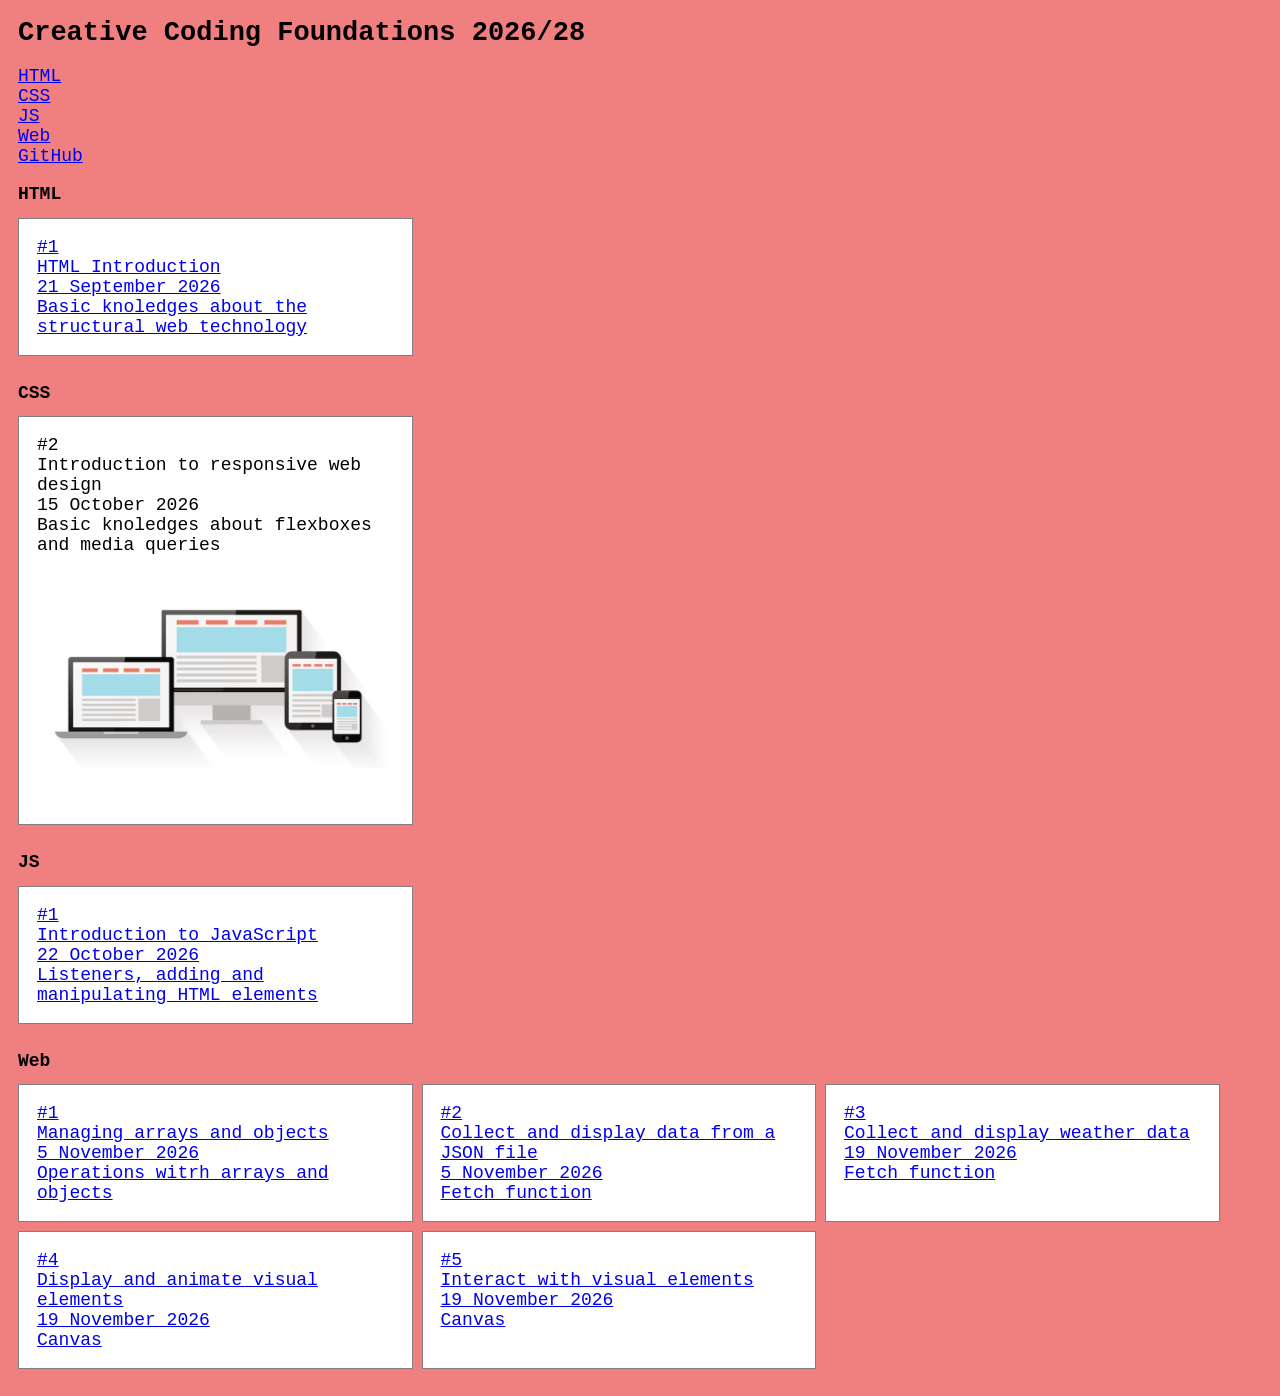
<file: index.html>
<!DOCTYPE html>
<html lang="en">
<head>
    <meta charset="UTF-8">
    <meta name="viewport" content="width=device-width, initial-scale=1.0">
    <link rel="stylesheet" href="./assets/style/style.css">
    <title>Creative Coding Foundations</title>
</head>
<body>
    <header>
        <!-- Title of the homepage (just one h1 per page!) -->
        <h1>Creative Coding Foundations 2026/28</h1>

        <nav>
            <ul>
                <li><a href="#section-html">HTML</a></li>
                <li><a href="#section-css">CSS</a></li>
                <li><a href="#section-js">JS</a></li>
                <li><a href="#section-web">Web</a></li>
                <li><a href="https://github.com/nereat2/MAInD-Creative-Coding-Foundations-2025-2026">GitHub</a></li>
            </ul>
        </nav>
    </header>
    <main>
        <section id="section-html">
            <h2>HTML</h2>

            <ul class="card-container">
                <li>
                    <a href="./topic-01/">
                        <div>
                            <p>#1</p>
                            <h3>HTML Introduction</h3>
                            <time datetime="2026-09-21">21 September 2026</time>
                        </div>
                        <p>Basic knoledges about the structural web technology</p>
                    </a>
                </li>
            </ul>
        </section>

        <section id="section-css">
            <h2>CSS</h2>

            <ul class="card-container">
                <li>
                    <div>
                        <p>#2</p>
                        <h3>Introduction to responsive web design</h3>
                        <time datetime="2026-09-21">15 October 2026</time>
                    </div>
                    <p>Basic knoledges about flexboxes and media queries</p>
                    <img src="assets/imgs/screens.png" alt="Different devices" width="450" height="300">
                </li>
            </ul>
        </section>

        <section id="section-js">
            <h2>JS</h2>

            <ul class="card-container">
                <li>
                    <a href="./topic-02/">
                        <div>
                            <p>#1</p>
                            <h3>Introduction to JavaScript</h3>
                            <time datetime="2026-10-22">22 October 2026</time>
                        </div>
                        <p>Listeners, adding and manipulating HTML elements</p>
                    </a>
                </li>
            </ul>
        </section>

        <section id="section-web">
            <h2>Web</h2>

            <ul class="card-container">
                <li>
                    <a href="./topic-03/">
                        <div>
                            <p>#1</p>
                            <h3>Managing arrays and objects</h3>
                            <time datetime="2026-11-05">5 November 2026</time>
                        </div>
                        <p>Operations witrh arrays and objects</p>
                    </a>
                </li>
                <li>
                    <a href="./topic-04/">
                        <div>
                            <p>#2</p>
                            <h3>Collect and display data from a JSON file</h3>
                            <time datetime="2026-11-05">5 November 2026</time>
                        </div>
                        <p>Fetch function</p>
                    </a>
                </li>
                <li>
                    <a href="./topic-05/">
                        <div>
                            <p>#3</p>
                            <h3>Collect and display weather data</h3>
                            <time datetime="2026-11-19">19 November 2026</time>
                        </div>
                        <p>Fetch function</p>
                    </a>
                </li>
                <li>
                    <a href="./topic-06/">
                        <div>
                            <p>#4</p>
                            <h3>Display and animate visual elements</h3>
                            <time datetime="2026-11-19">19 November 2026</time>
                        </div>
                        <p>Canvas</p>
                    </a>
                </li>
                <li>
                    <a href="./topic-07/">
                        <div>
                            <p>#5</p>
                            <h3>Interact with visual elements</h3>
                            <time datetime="2026-11-19">19 November 2026</time>
                        </div>
                        <p>Canvas</p>
                    </a>
                </li>
            </ul>
        </section>


    </main>

    <footer>

    </footer>

    
</body>
</html>
</file>
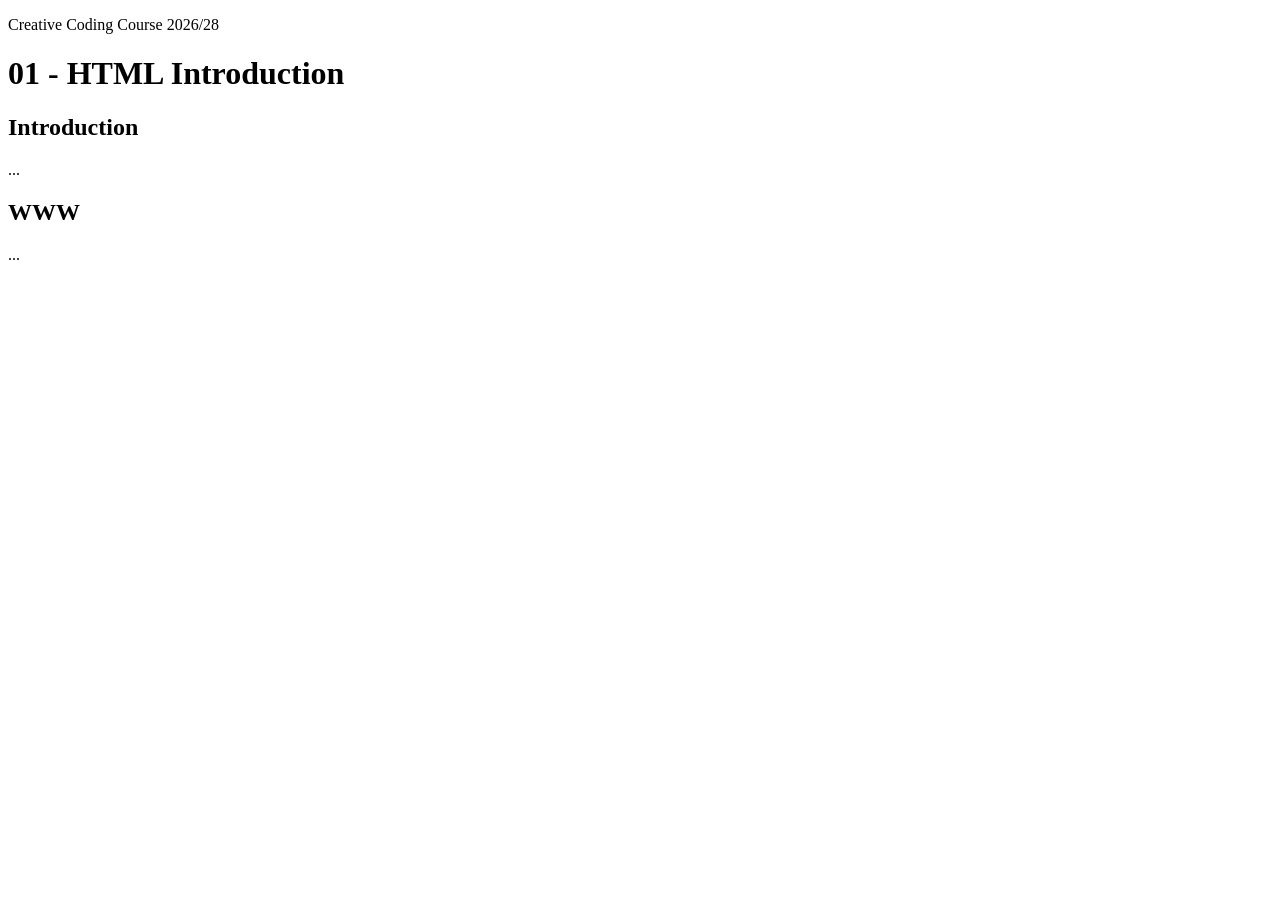
<file: topic-01/index.html>
<!DOCTYPE html>
<html lang="en">
<head>
    <meta charset="UTF-8">
    <meta name="viewport" content="width=device-width, initial-scale=1.0">
    <title>01 - HTML Introduction</title>
</head>
<body>

    <header>
        <p>Creative Coding Course 2026/28</p>
    </header>

    <main>
        <h1>01 - HTML Introduction</h1>        

        <article>

            <section>
                <h2>Introduction</h2>

                <p>...</p>
            </section>

            <section>
                <h2>WWW</h2>

                <p>...</p>
            </section>

        </article>

    </main>

    <footer>

    </footer>

    
</body>
</html>
</file>
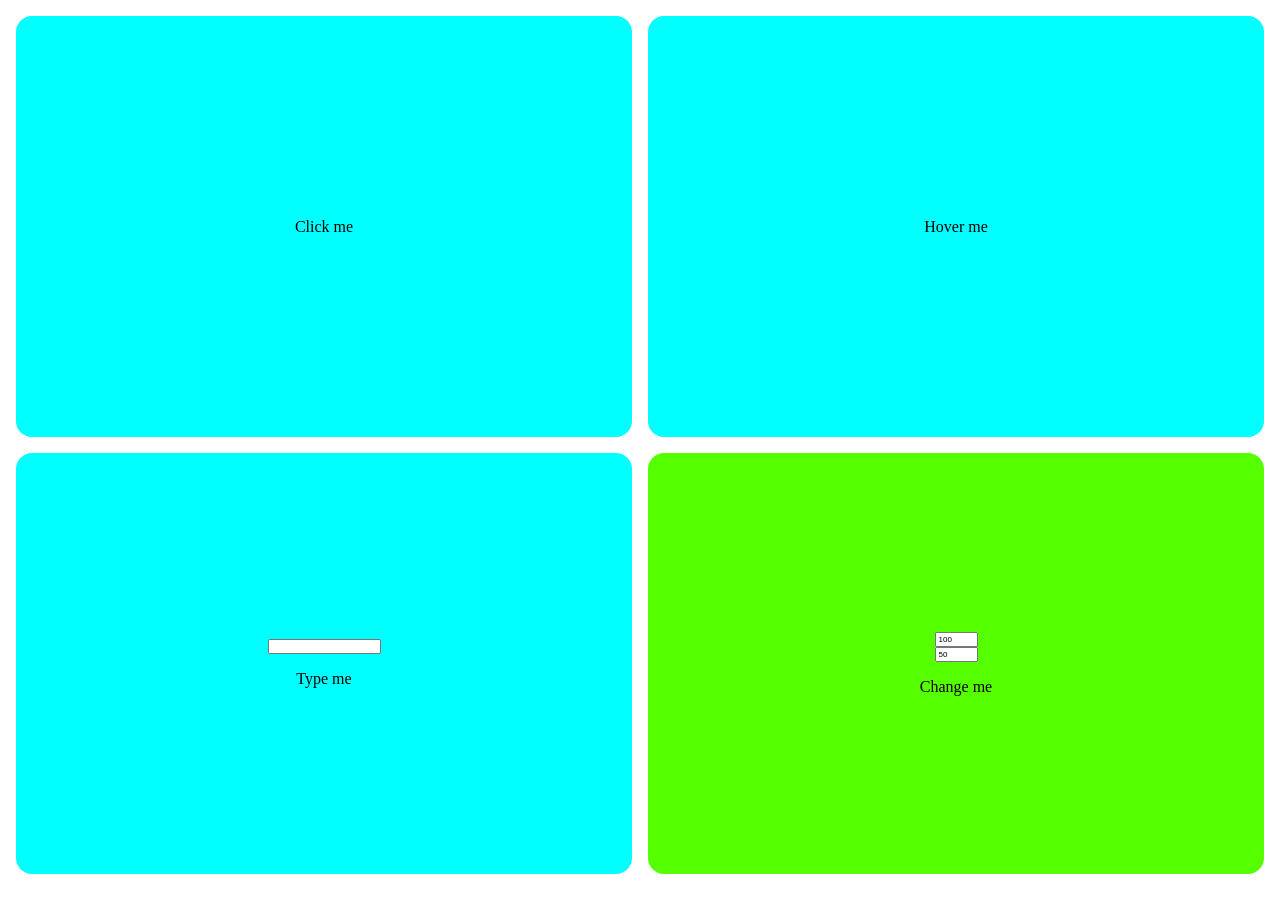
<file: topic-02/index.html>
<!DOCTYPE html>
<html lang="en">
<head>
    <meta charset="UTF-8">
    <meta name="viewport" content="width=device-width, initial-scale=1.0">
    <script src="./assets/script.js" defer></script>
    <link rel="stylesheet" href="./assets/style.css">
    <title>Page</title>
</head>
<body>

    <section id="button-container">
        <div class="box" id="click-box">
            <p class="label">Click me</p>
            <div id="click-container"></div>
        </div>
        <div class="box" id="hover-box">
            <p class="label" id="hover-label">Hover me</p>
        </div>
        <div class="box" id="text-box">
            <input type="type" id="text-input">
            <p class="label">Type me</p>
            <p id="text-output"></p>
        </div>
        <div class="box" id="change-box">
            <input type="number" id="user-input" min="0" max="360" value="100">
            <input type="number" id="user-brightness" min="0" max="100" value="50">
            <p id="user-output"></p>
            <p class="label">Change me</p>
        </div>
    </section>

</body>
</html>
</file>
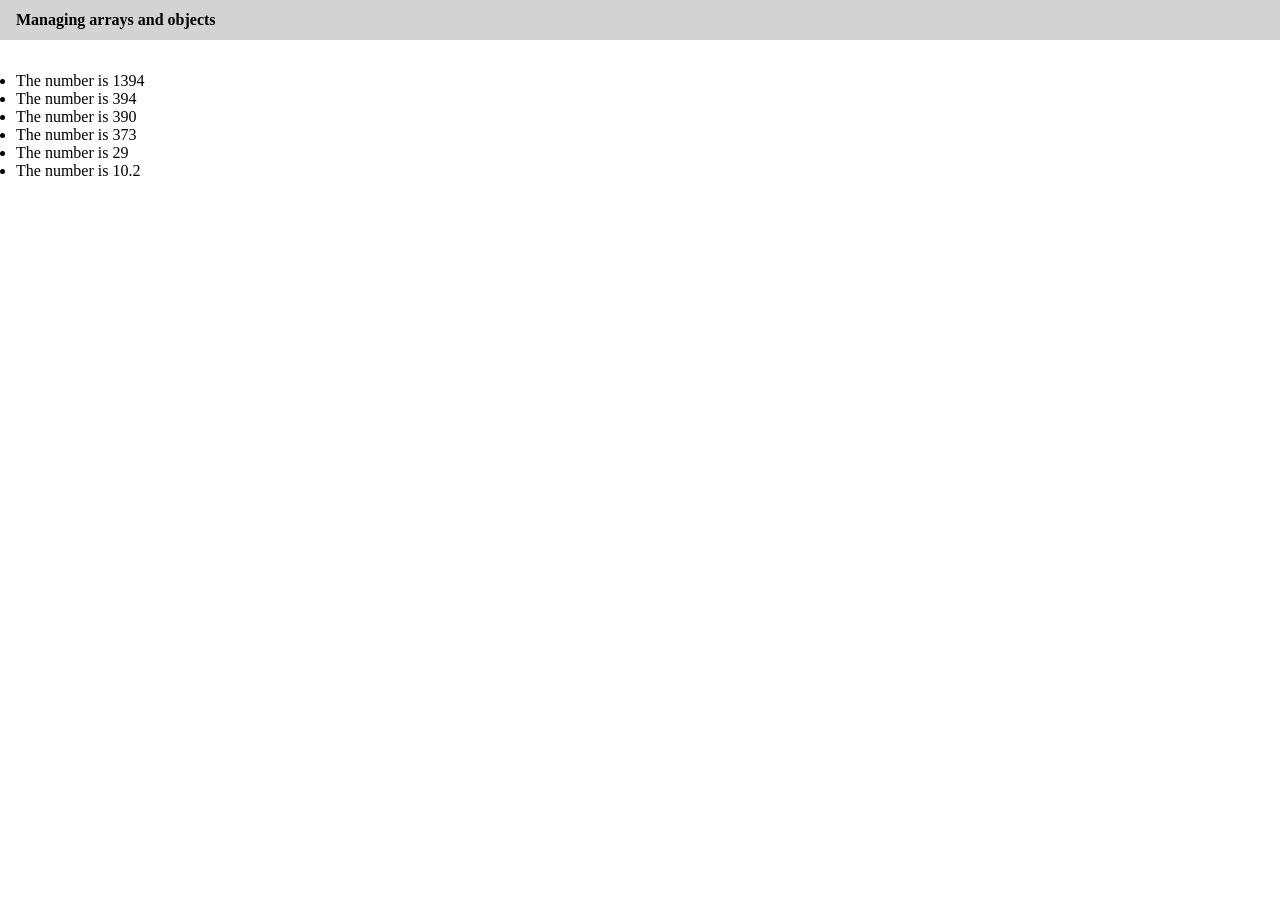
<file: topic-03/index.html>
<!DOCTYPE html>
<html lang="en">
<head>
    <meta charset="UTF-8">
	<meta name="Author" content="Giovanni Profeta">
    <title>Title of the page</title>
    <link rel="stylesheet" href="assets/style/style.css">
    <script src="assets/script/script.js" defer></script>
    <meta name="viewport" content="width=device-width, initial-scale=1" />
</head>
<body>
    <header>
        <h1>
            Managing arrays and objects
        </h1>
    </header>
    <main>
        <section class="main-section">
            <ul id="container"></ul>
        </section>
    </main>
</body>
</body>
</html>
</file>
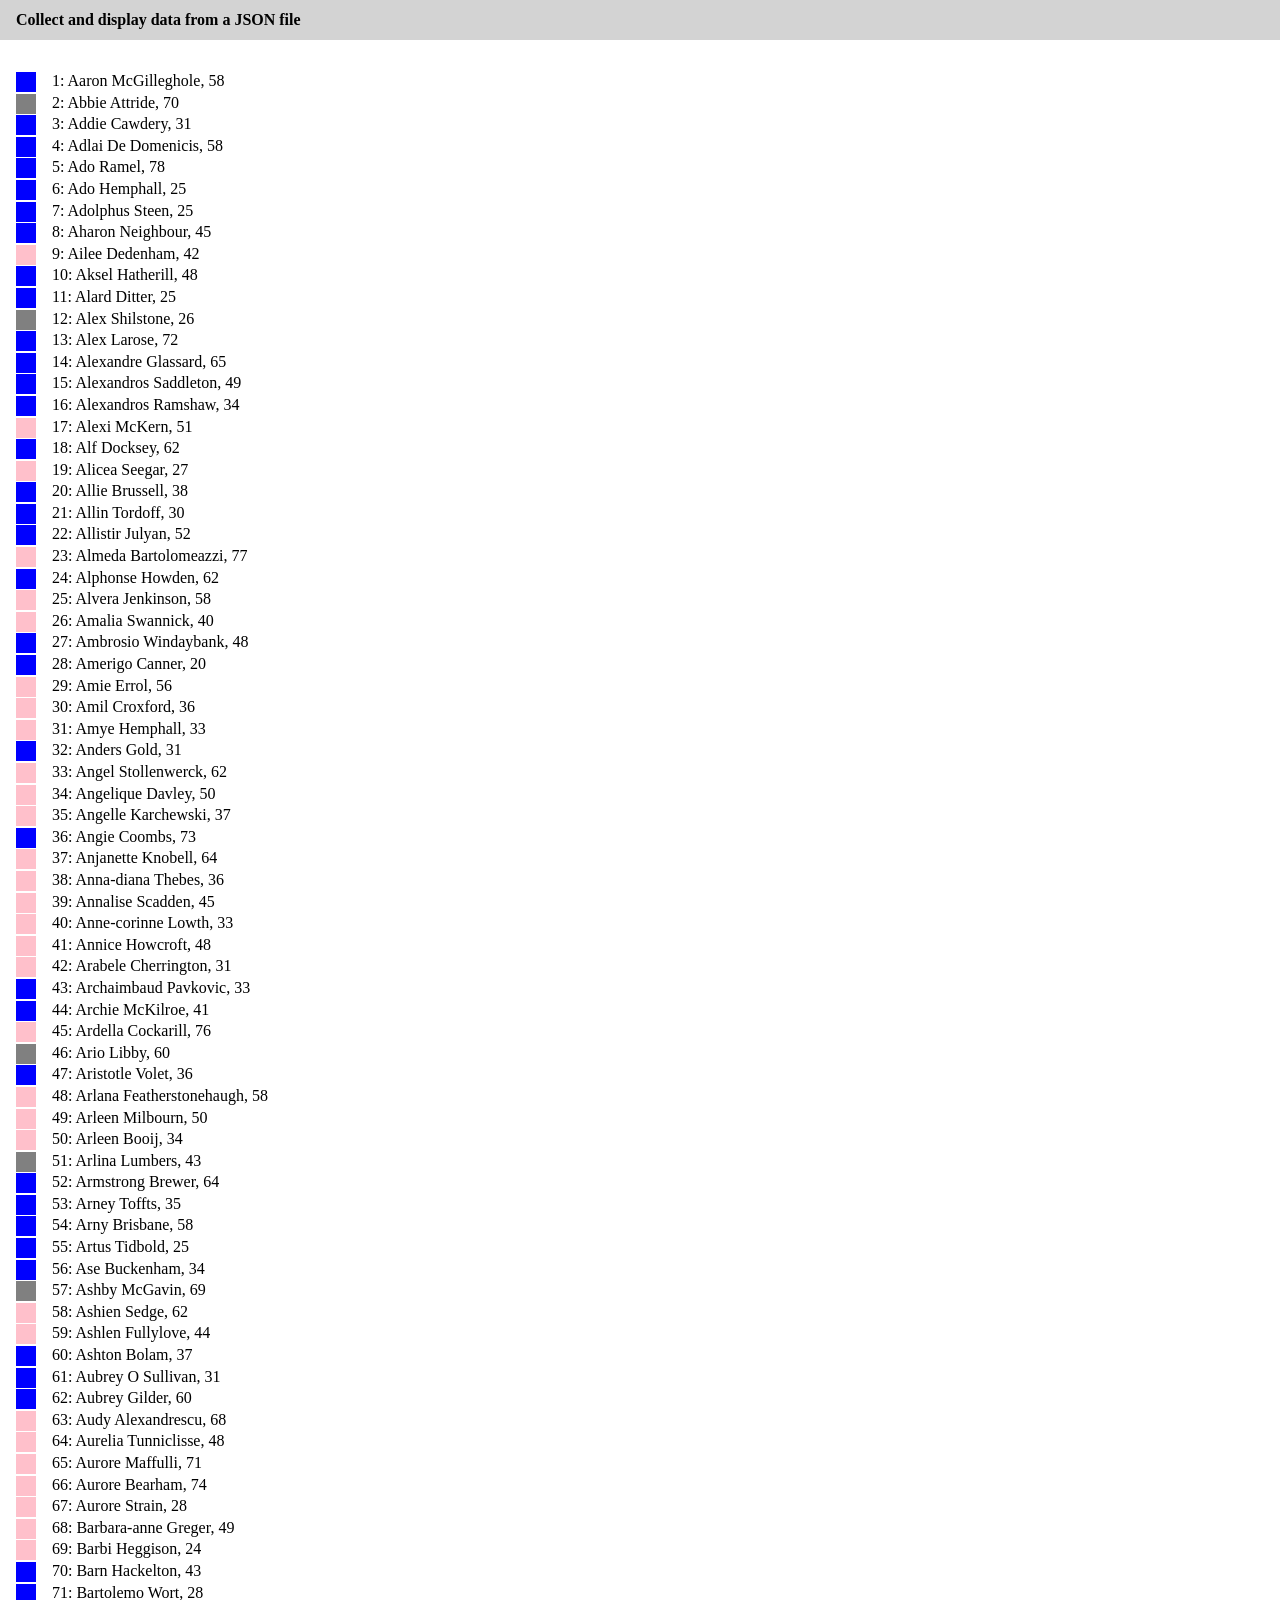
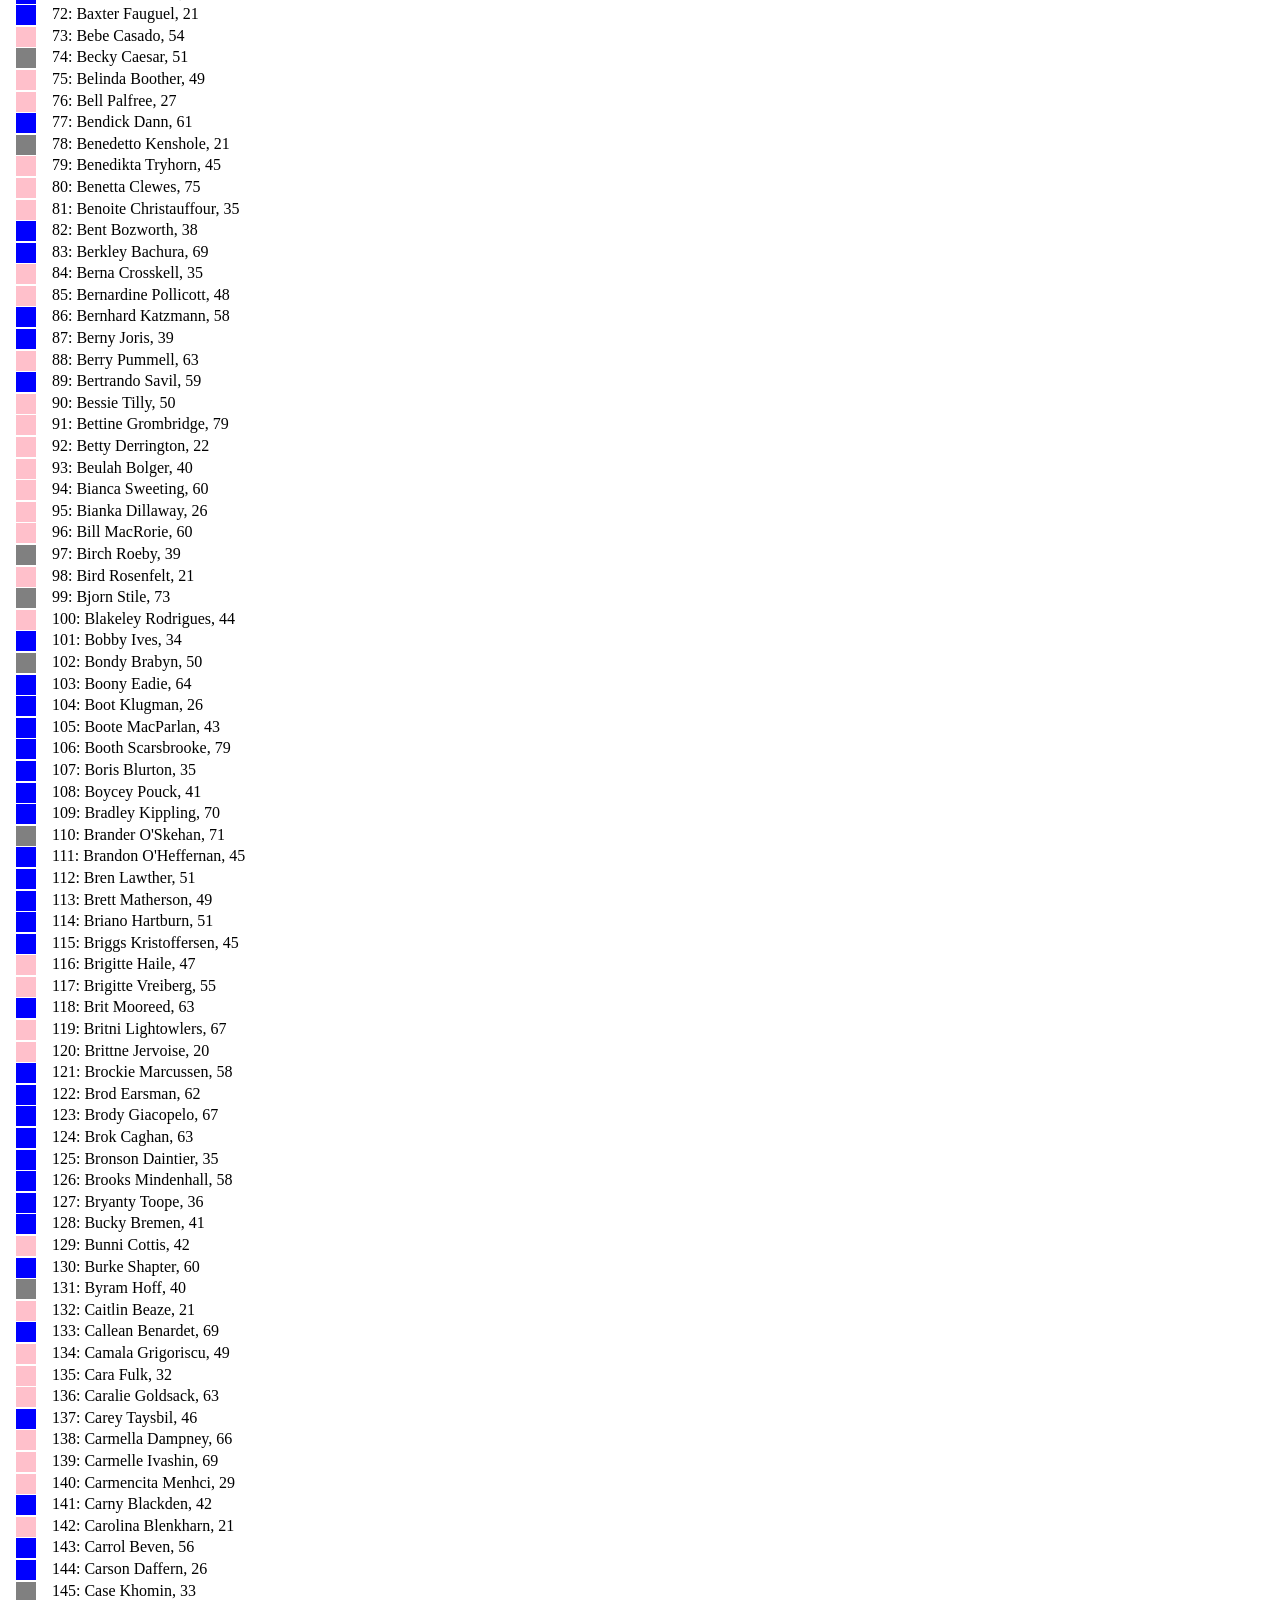
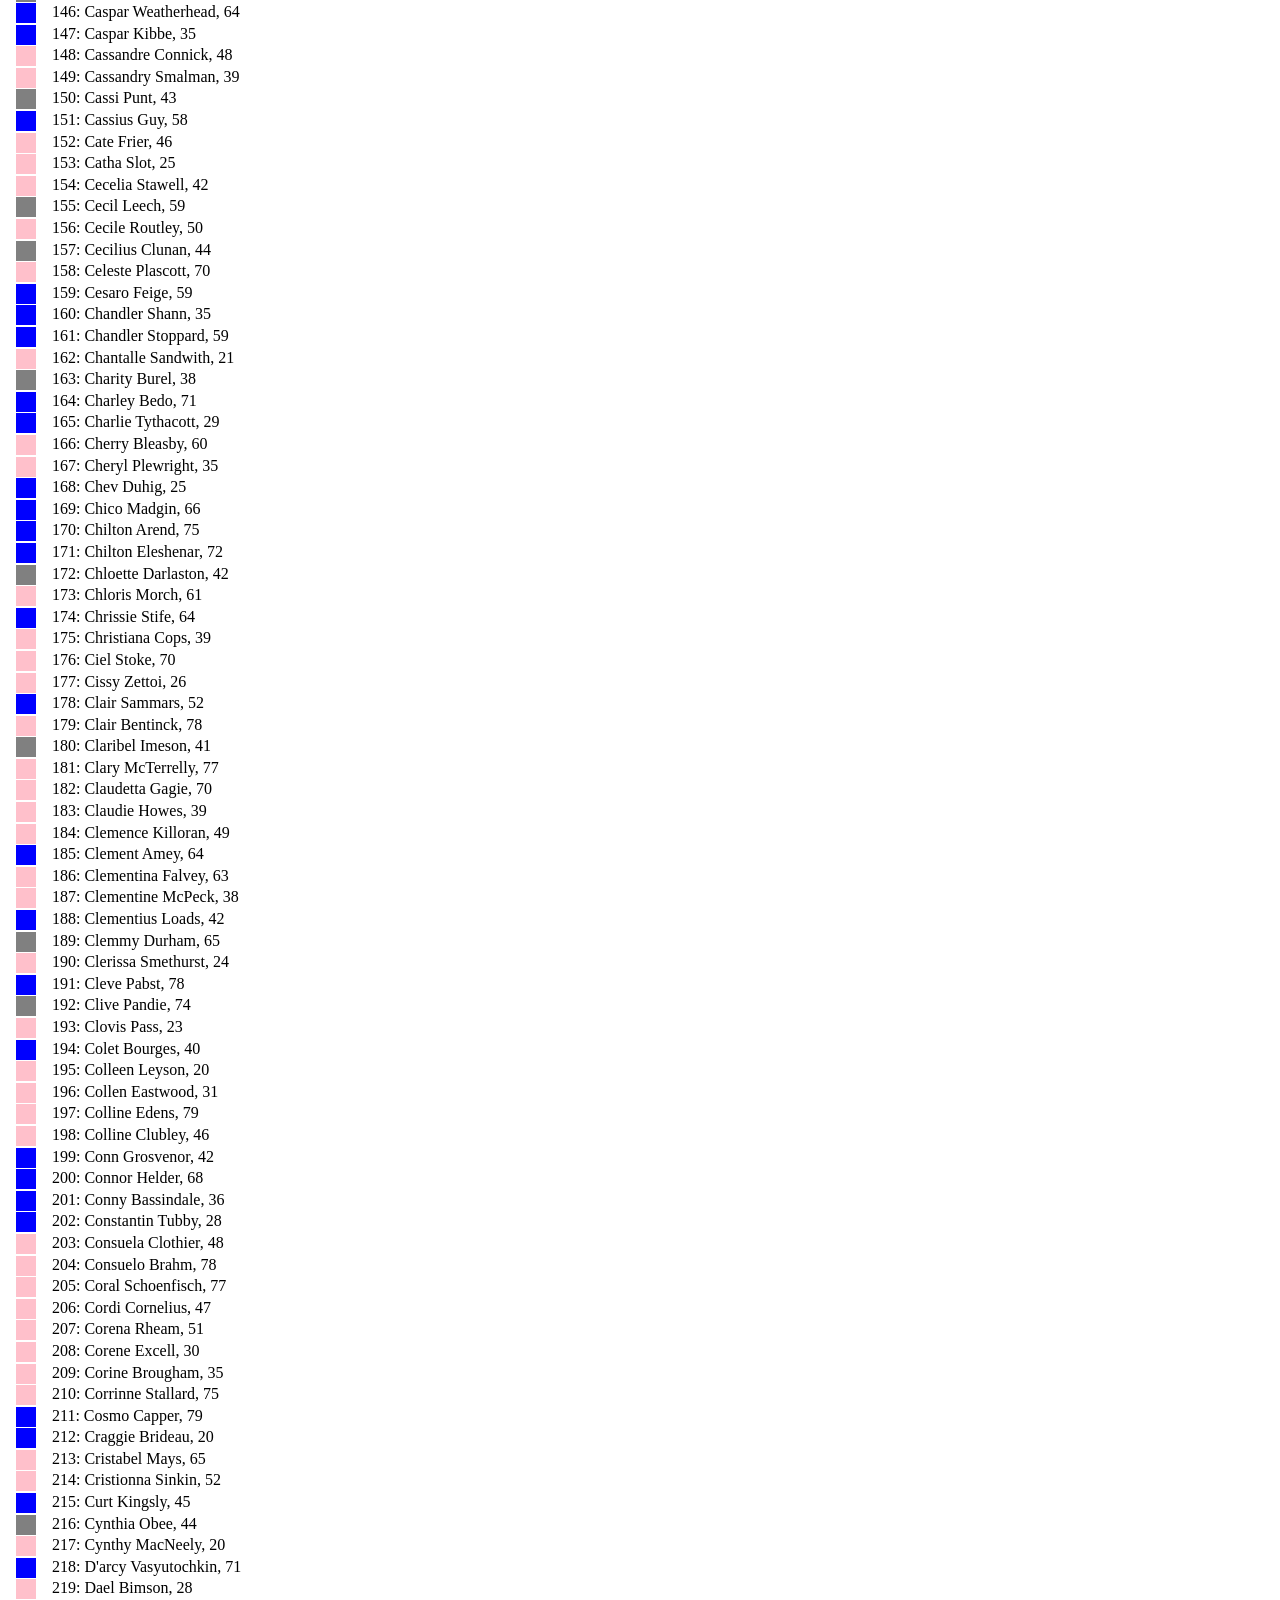
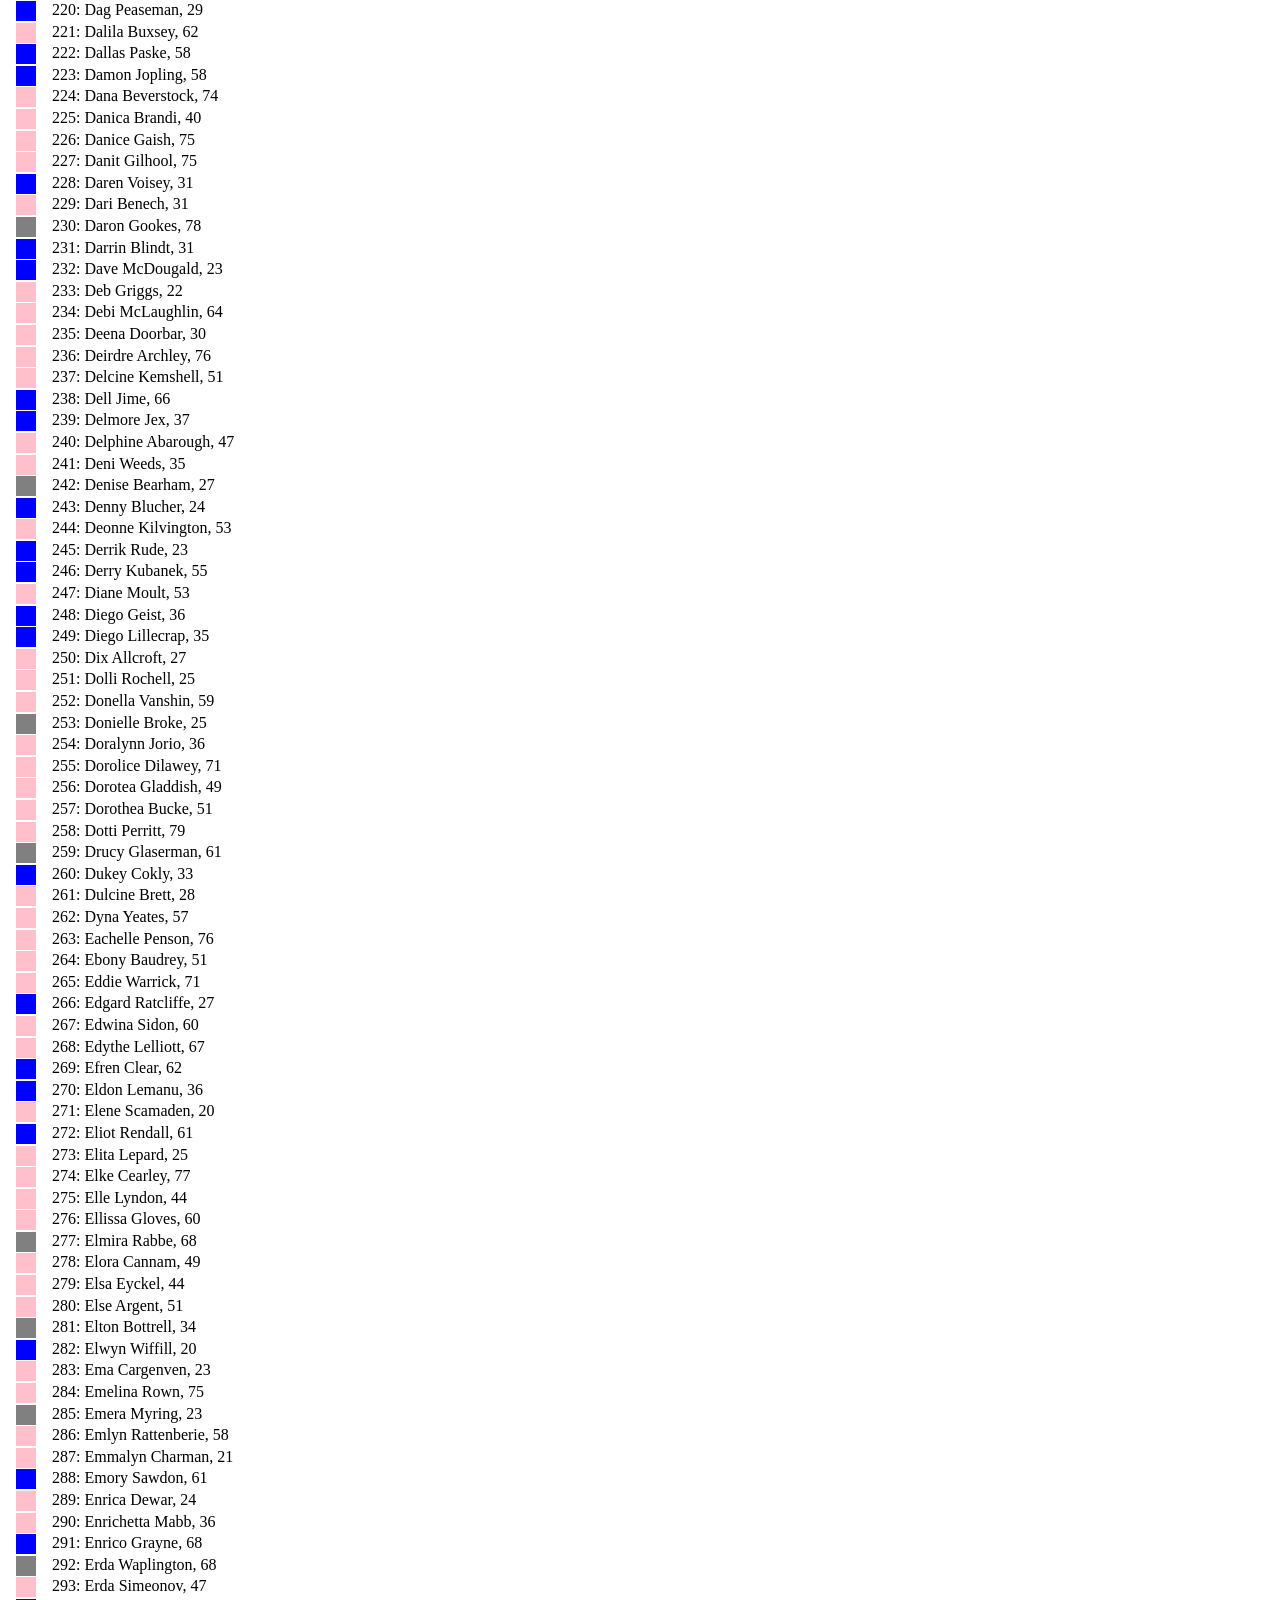
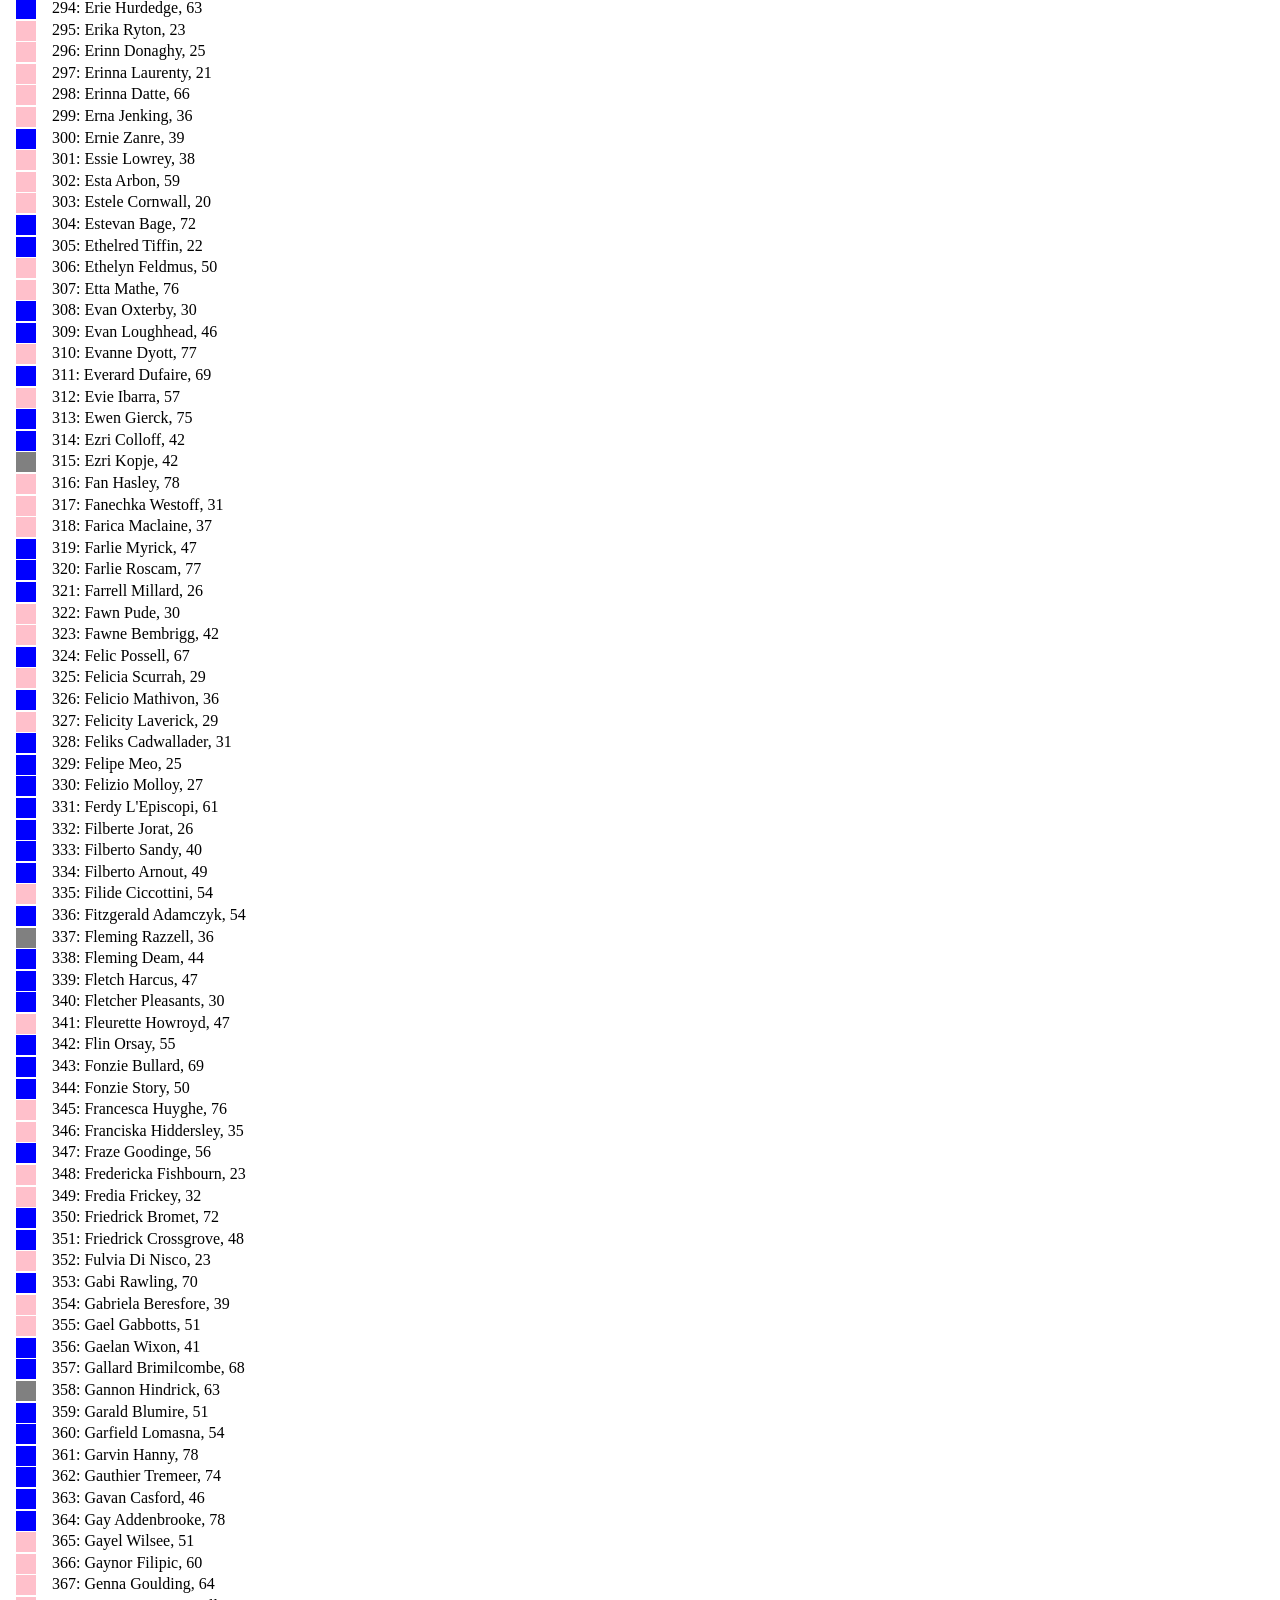
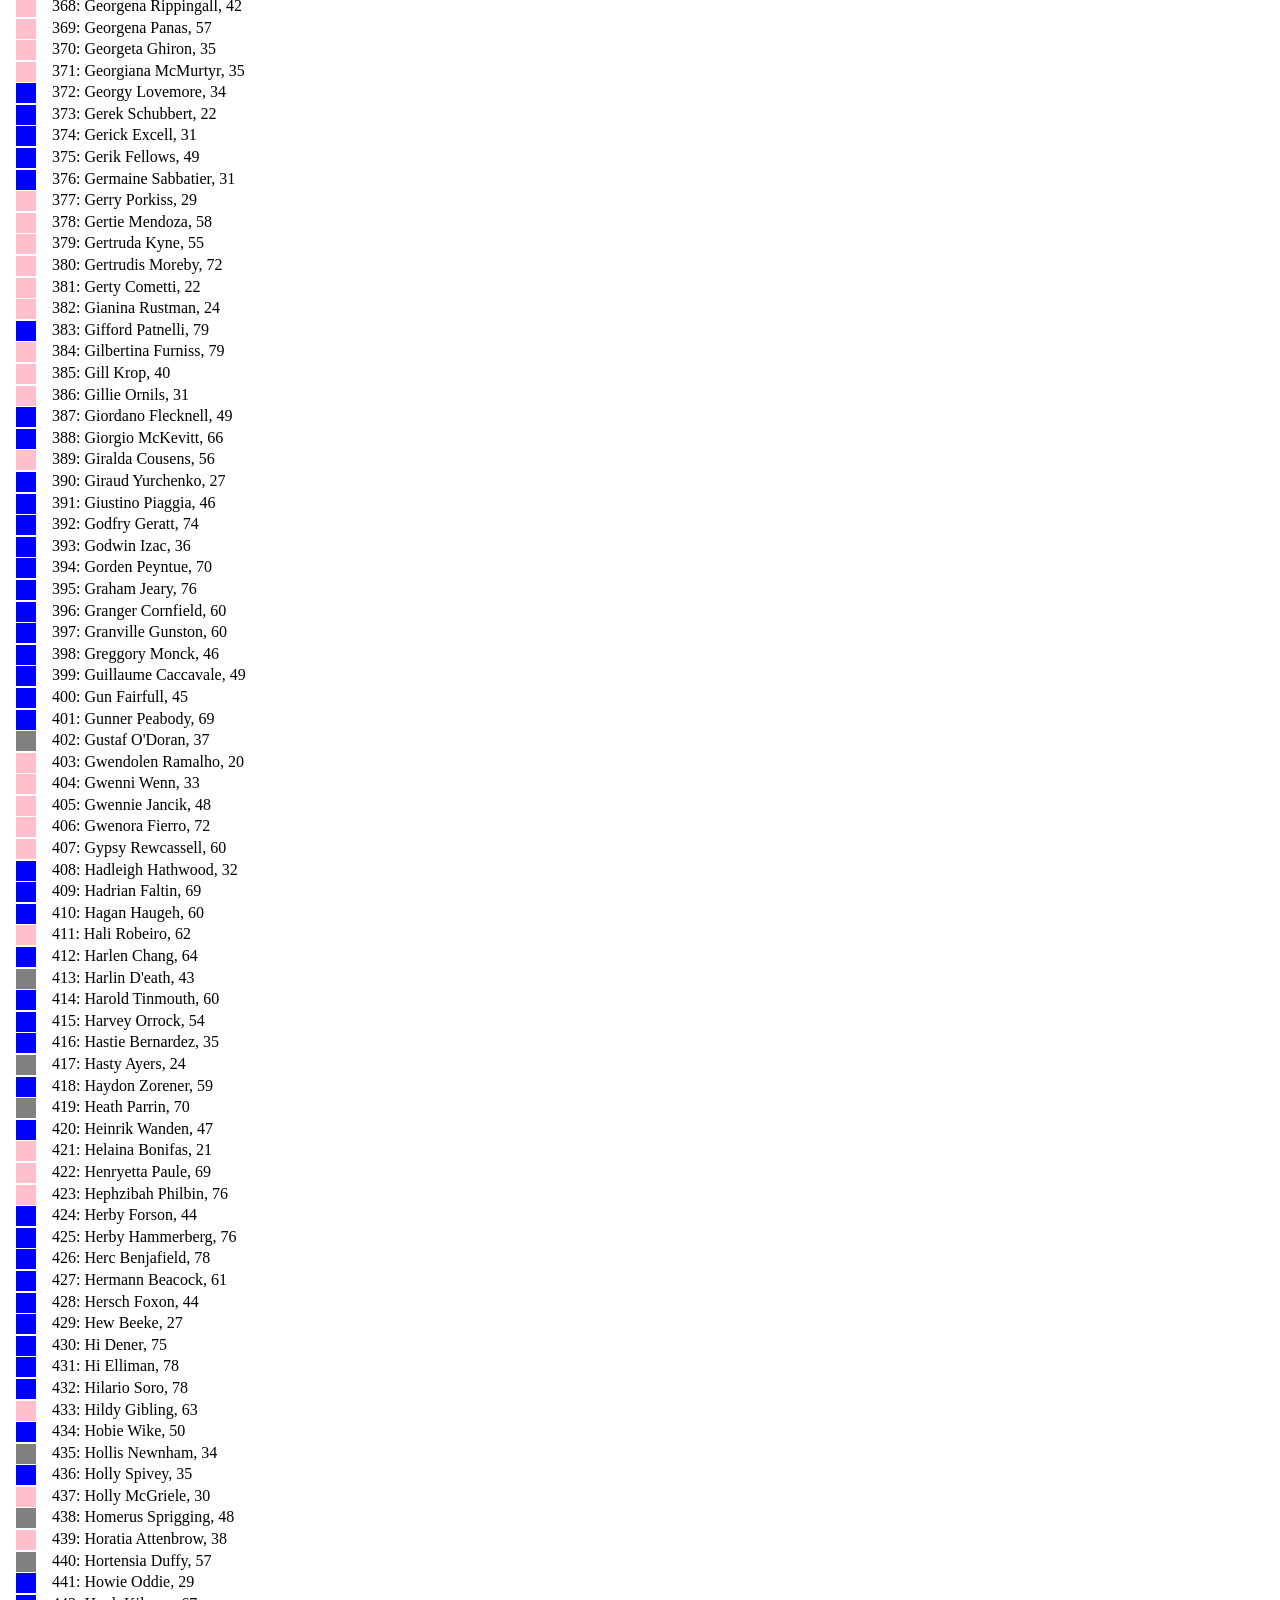
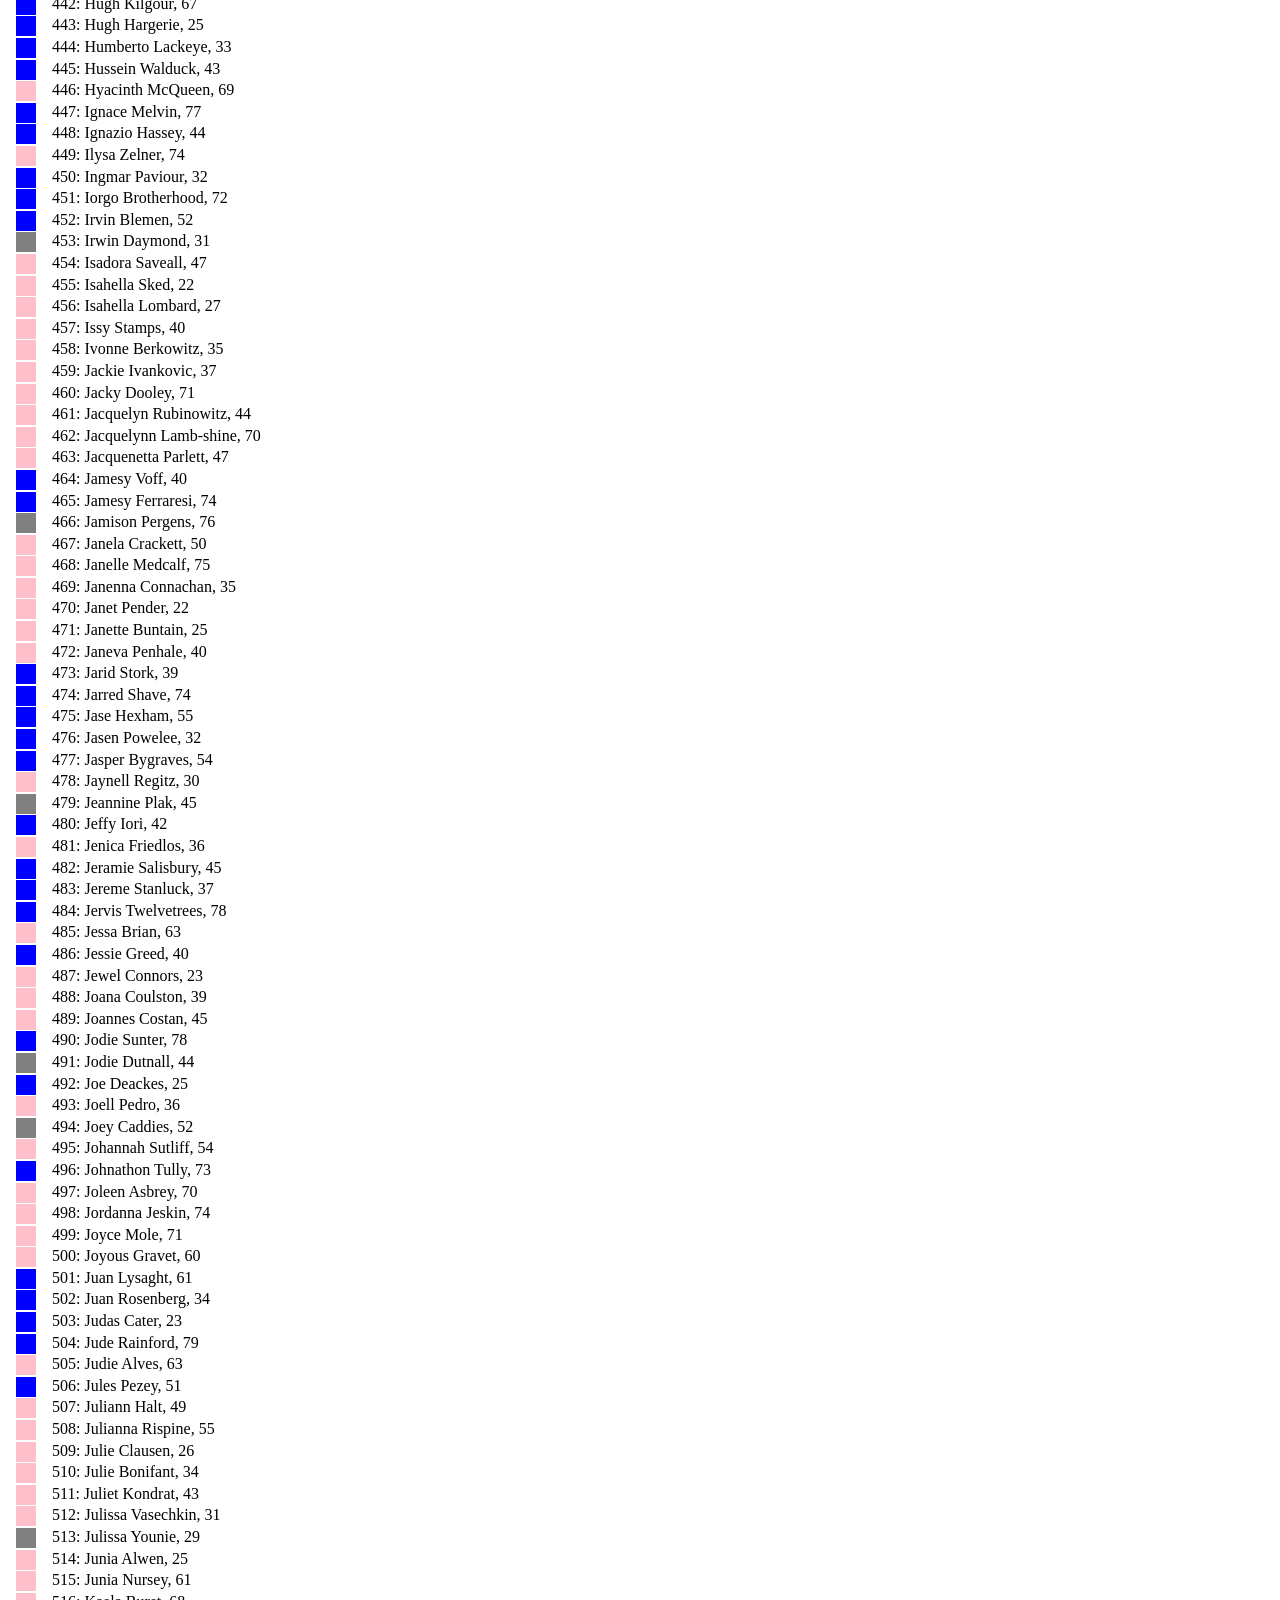
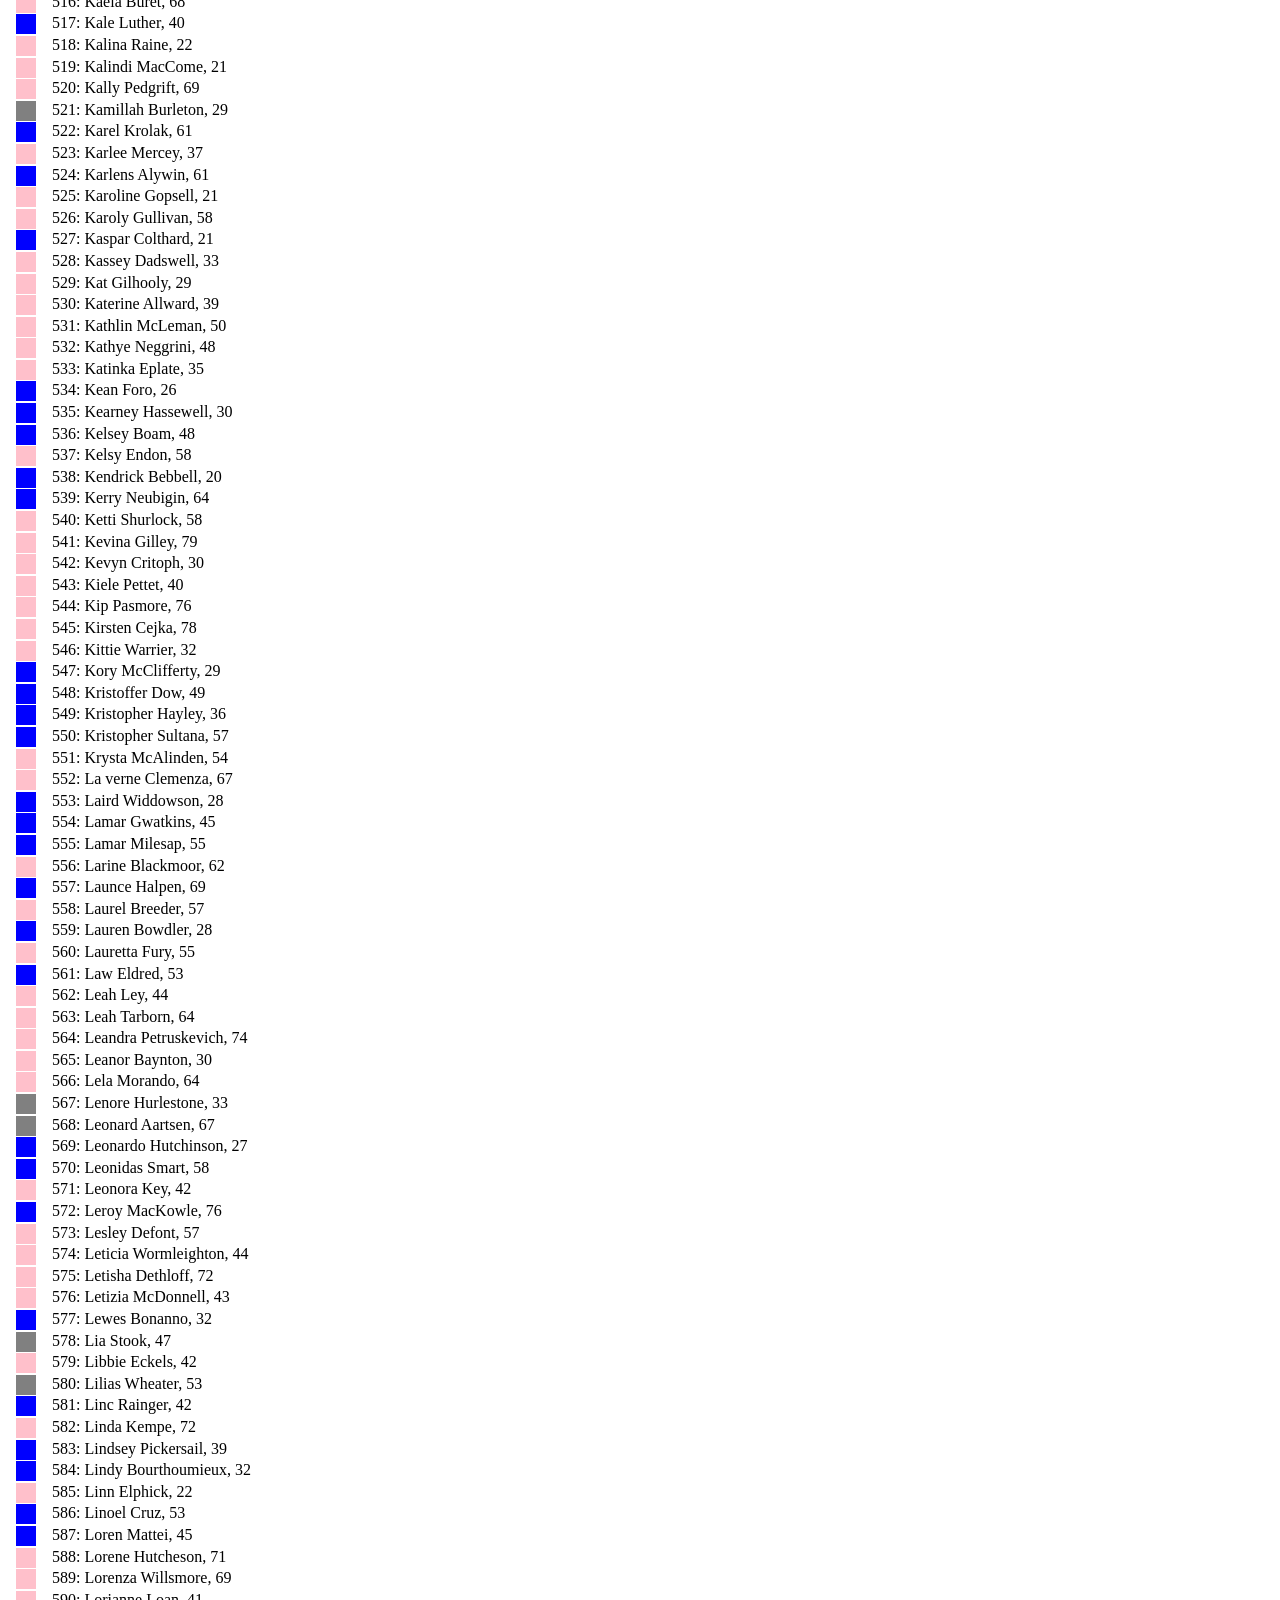
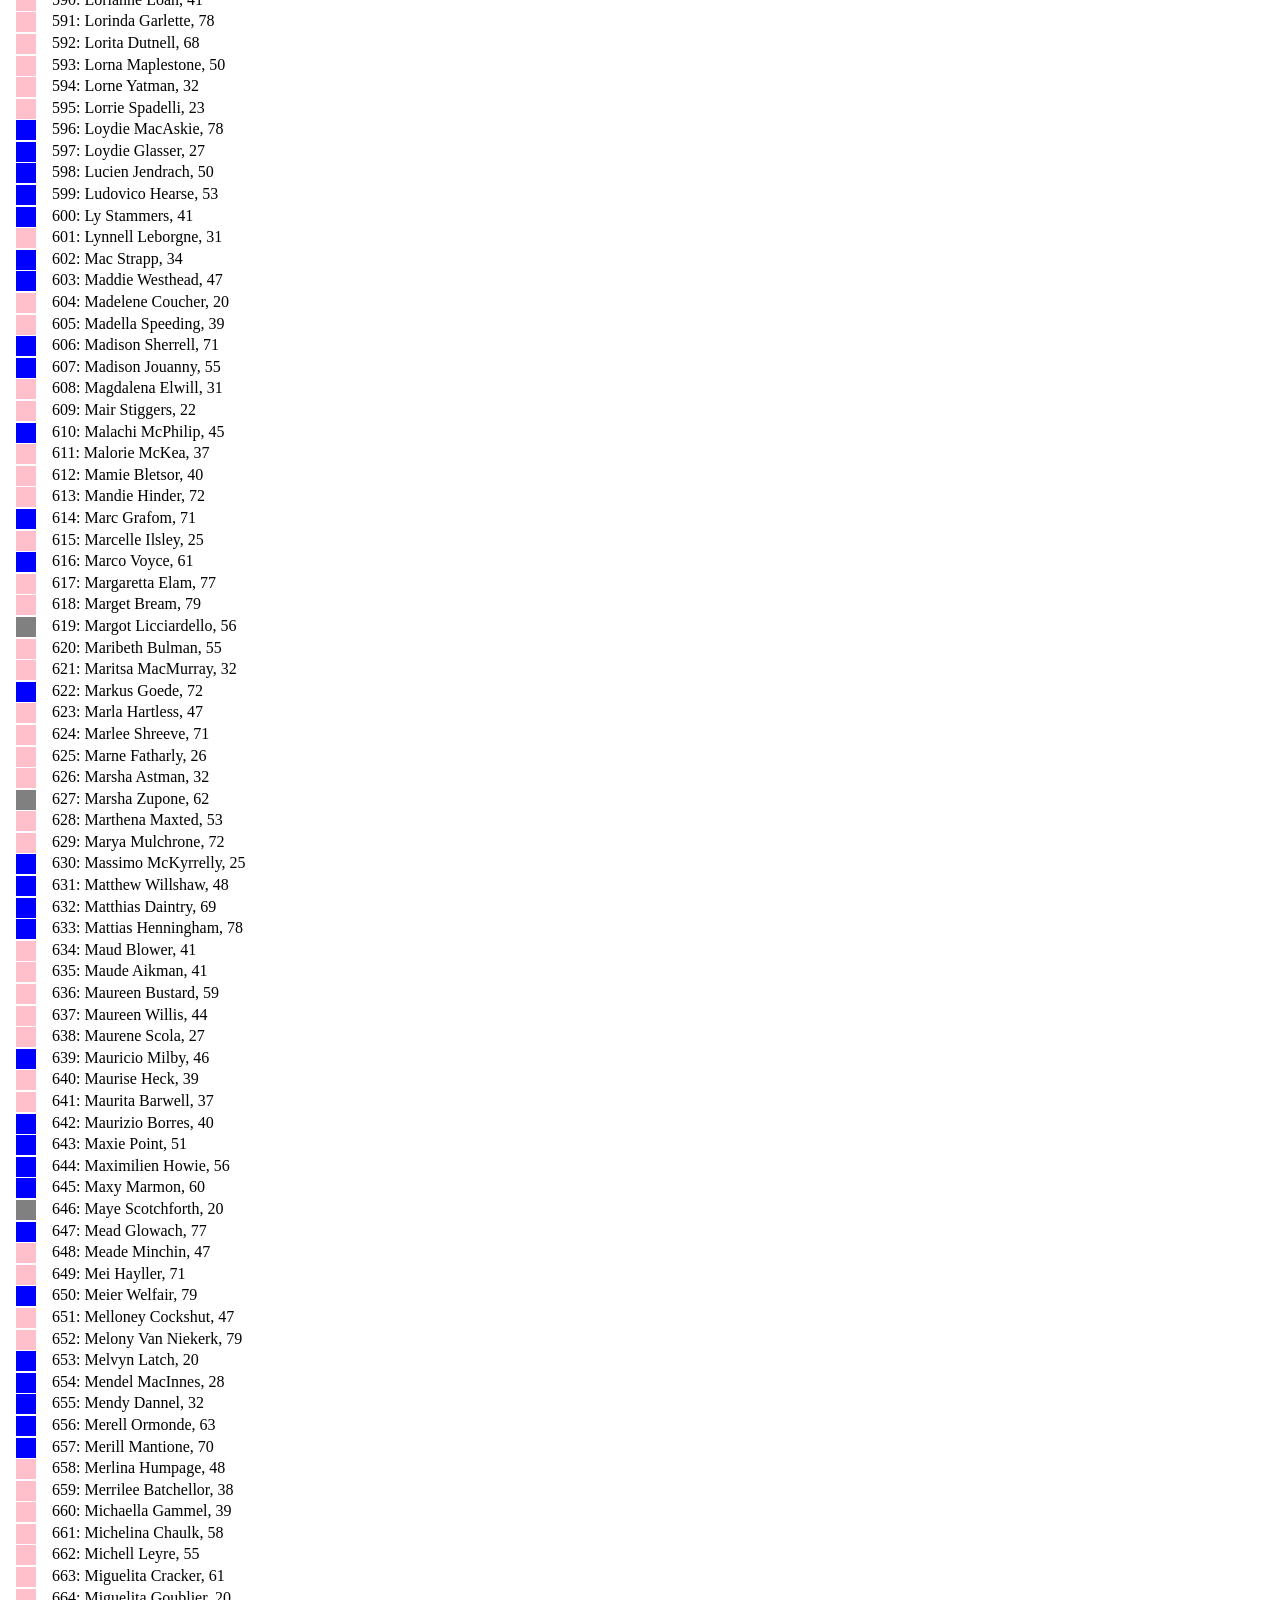
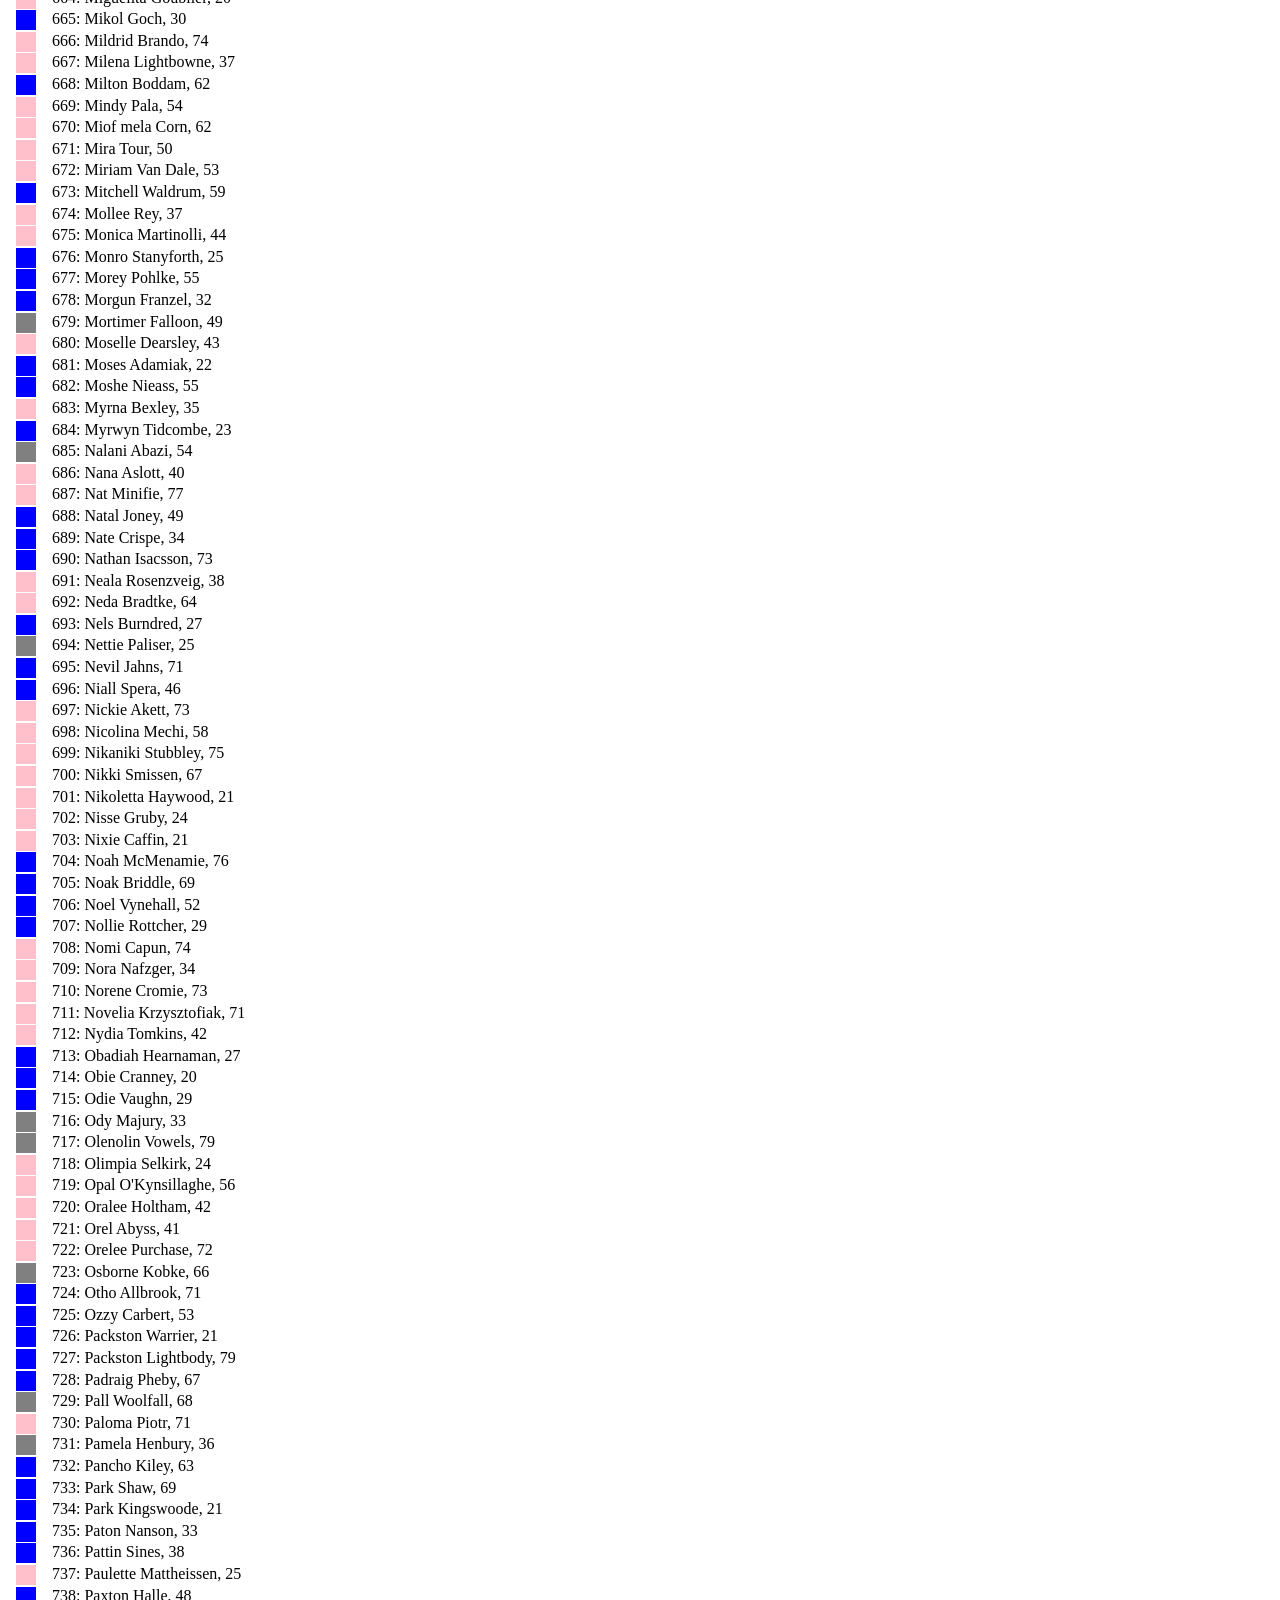
<file: topic-04/index.html>
<!DOCTYPE html>
<html lang="en">
<head>
    <meta charset="UTF-8">
	<meta name="Author" content="Giovanni Profeta">
    <title>Title of the page</title>
    <link rel="stylesheet" href="assets/style/style.css">
    <script src="assets/script/script.js" defer></script>
    <meta name="viewport" content="width=device-width, initial-scale=1" />
</head>
<body>
    <header>
        <h1>
            Collect and display data from a JSON file
        </h1>
    </header>
    <main>
        <section class="main-section">
            <ul id="container"></ul>
        </section>
    </main>
</body>
</body>
</html>
</file>
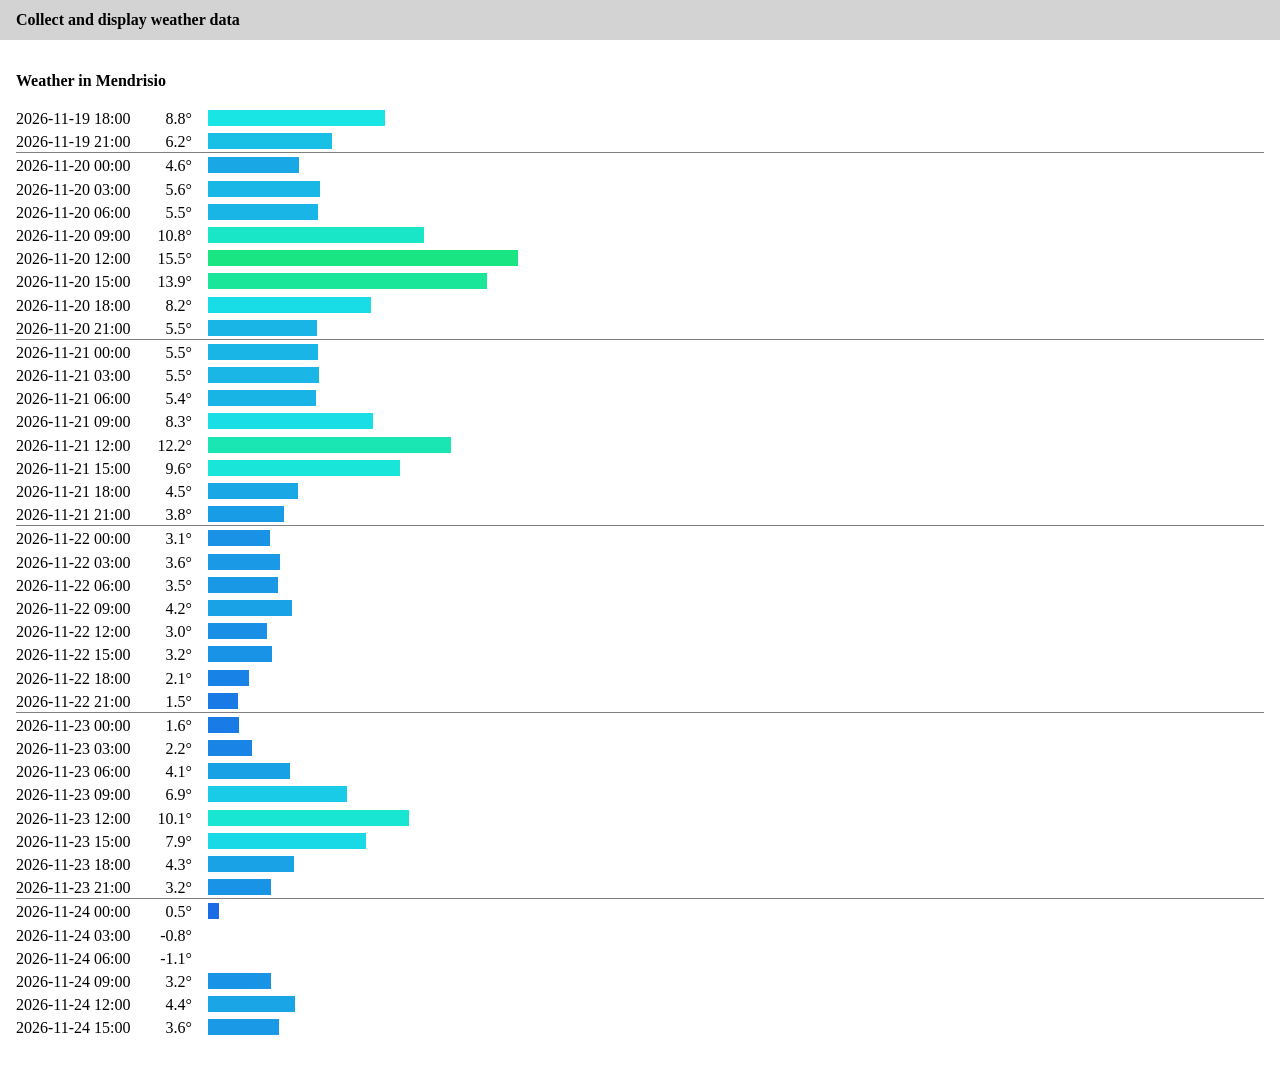
<file: topic-05/index.html>
<!DOCTYPE html>
<html lang="en">
<head>
    <meta charset="UTF-8">
	<meta name="Author" content="Giovanni Profeta">
    <title>Title of the page</title>
    <link rel="stylesheet" href="assets/style/style.css">
    <script src="assets/script/script.js" defer></script>
    <meta name="viewport" content="width=device-width, initial-scale=1" />
</head>
<body>
    <header>
        <h1>
            Collect and display weather data
        </h1>
    </header>
    <main>
        <h2>Weather in Mendrisio</h2>
        <div id="container"></div>
    </main>
</body>
</body>
</html>
</file>
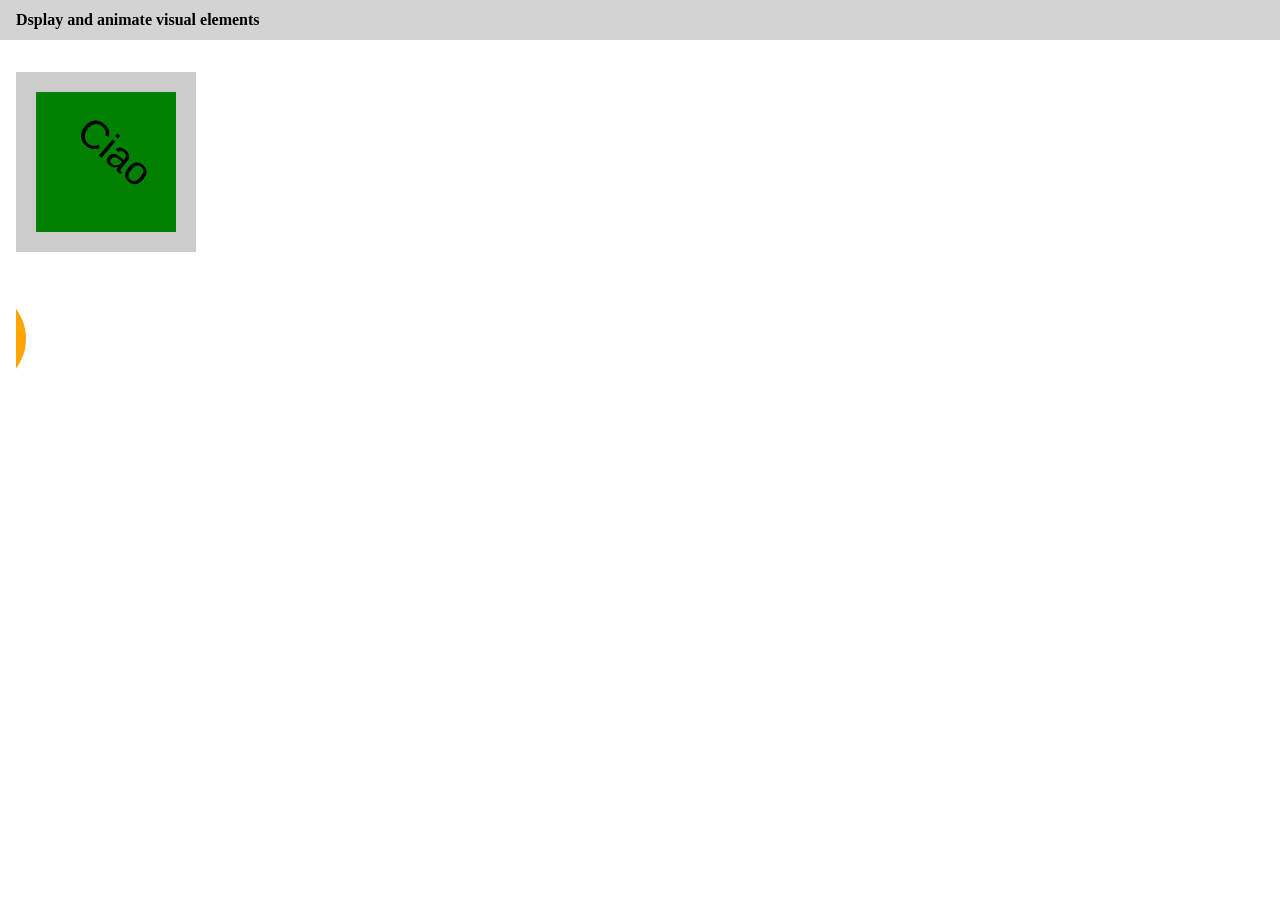
<file: topic-06/index.html>
<!DOCTYPE html>
<html lang="en">
<head>
    <meta charset="UTF-8">
	<meta name="Author" content="Giovanni Profeta">
    <title>Title of the page</title>
    <link rel="stylesheet" href="assets/style/style.css">
    <script src="assets/script/script.js" defer></script>
    <meta name="viewport" content="width=device-width, initial-scale=1" />
</head>
<body>
    <header>
        <h1>
            Dsplay and animate visual elements
        </h1>
    </header>
    <main>
        <canvas id="myCanvas" width="500" height="400"></canvas>
    </main>
</body>
</body>
</html>
</file>
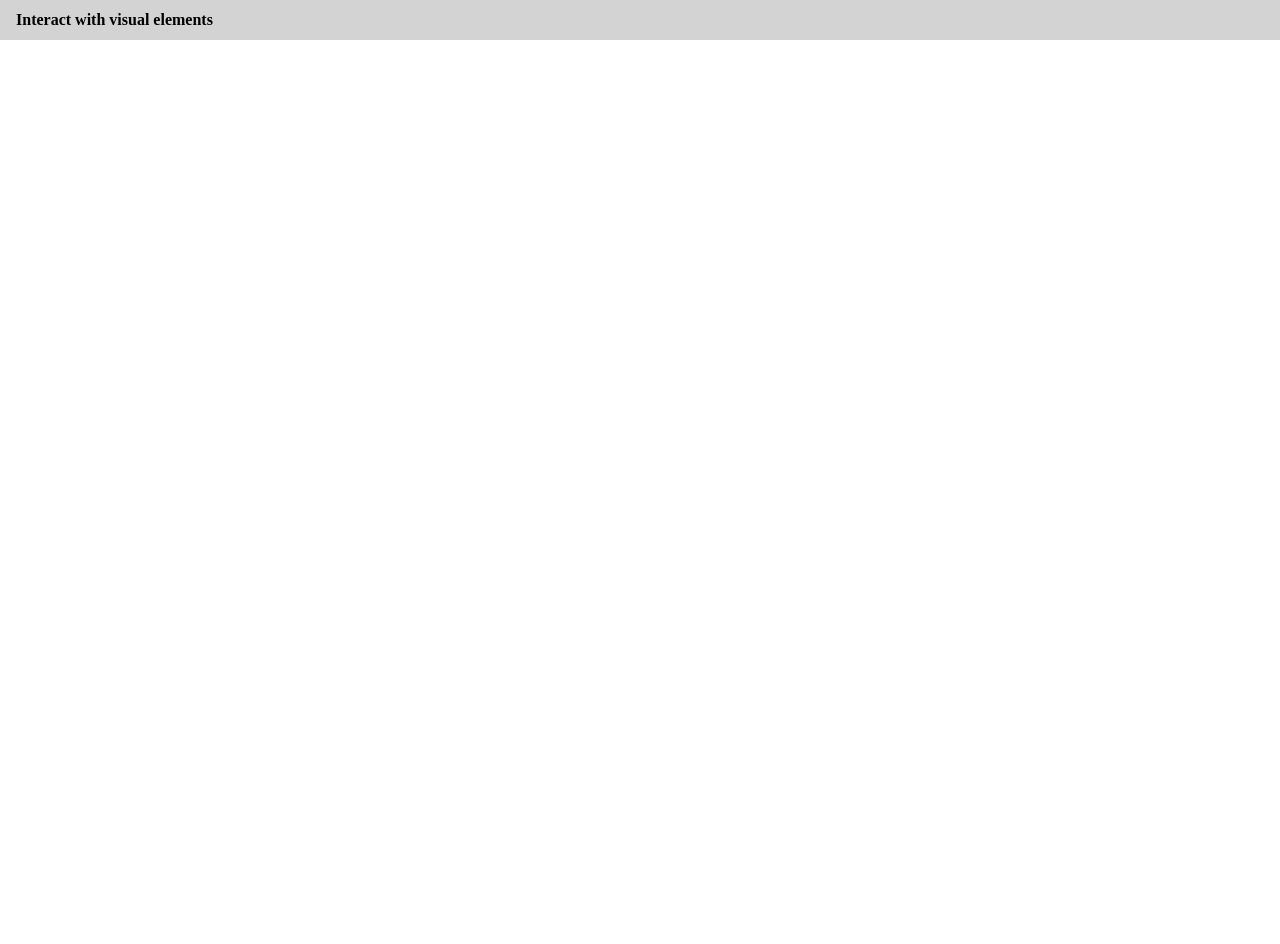
<file: topic-07/index.html>
<!DOCTYPE html>
<html lang="en">
<head>
    <meta charset="UTF-8">
	<meta name="Author" content="Giovanni Profeta">
    <title>Title of the page</title>
    <link rel="stylesheet" href="assets/style/style.css">
    <script src="assets/script/script.js" defer></script>
    <meta name="viewport" content="width=device-width, initial-scale=1" />
</head>
<body>
    <header>
        <h1>
            Interact with visual elements
        </h1>
    </header>
    <canvas id="myCanvas" width="500" height="400"></canvas>
</body>
</body>
</html>
</file>
<file: assets/style/style.css>
html, body, div, span, applet, object, iframe,
h1, h2, h3, h4, h5, h6, p, blockquote, pre,
a, abbr, acronym, address, big, cite, code,
del, dfn, em, img, ins, kbd, q, s, samp,
small, strike, strong, sub, sup, tt, var,
b, u, i, center,
dl, dt, dd, ol, ul, li,
fieldset, form, label, legend,
table, caption, tbody, tfoot, thead, tr, th, td,
article, aside, canvas, details, embed, 
figure, figcaption, footer, header, hgroup, 
menu, nav, output, ruby, section, summary,
time, mark, audio, video {
  margin: 0;
  padding: 0;
  border: 0;
  font-size: 100%;
  font: inherit;
  vertical-align: baseline;
}

html {
    font-family: 'Courier New', Courier, monospace;
    font-size: 18px;  /* this is equivalent to 1rem */
}

body {
    background-color: rgb(116, 210, 146);
}

h1 {
    margin: 1rem 0;
    font-size: 1.5rem;
    font-weight: bold;
}

h2 {
    margin: 0.75rem 0;
    font-size: 1rem;
    font-weight: bold;
}

header, main {
    margin: 0 1rem;
}

ul {
    list-style: none;
}

img {
    max-width: 100%;
    height: auto;
}

section {
    margin: 1rem 0;
}

.card-container {
    display: flex;
    justify-content: flex-start;
    flex-wrap: wrap;
}

.card-container li {
    width: 100%;
    height: auto;
    border: 1px solid gray;
    margin: 0 0.5rem 0.5rem 0rem;
    padding: 0.25rem;
    background-color: white;
}

@media only screen and (min-width: 600px) {

	body {
        background-color: lightblue;
    }
	
    .card-container li {
        width: calc(50% - (0.5rem * 4)) ;
        padding: 0.5rem;
    }
}


@media only screen and (min-width: 1024px) {

	body {
        background-color: lightcoral;
    }
	
    .card-container li {
        width: calc(33% - (1rem * 3)) ;
        padding: 1rem;
    }
}
</file>
<file: topic-02/assets/style.css>
html, body, div, span, applet, object, iframe,
h1, h2, h3, h4, h5, h6, p, blockquote, pre,
a, abbr, acronym, address, big, cite, code,
del, dfn, em, img, ins, kbd, q, s, samp,
small, strike, strong, sub, sup, tt, var,
b, u, i, center,
dl, dt, dd, ol, ul, li,
fieldset, form, label, legend,
table, caption, tbody, tfoot, thead, tr, th, td,
article, aside, canvas, details, embed, 
figure, figcaption, footer, header, hgroup, 
menu, nav, output, ruby, section, summary,
time, mark, audio, video {
  margin: 0;
  padding: 0;
  border: 0;
  font-size: 100%;
  font: inherit;
  vertical-align: baseline;
}

#container {
    width: 100%;
    height: 20rem;
    background-color: cyan;
}

#button-container {
    display: flex;
    justify-content: space-between;
    flex-wrap: wrap;
    margin: 1rem;
}

.box {
    width: 100%;
    height: 20vh;
    background-color: cyan;
    margin-bottom: 1rem;
    padding: 0.25rem;
    border-radius: 1rem;
    display: flex;
    align-items: center;
    justify-content: center; 
}

input {
    font-size: 0.5rem;
    max-width: 60%;
}

#color-output {
    border: 1px solid gray;
    background-color: white;
}

#click-box {
    position: relative;
}

#click-container {
    position: absolute;
    top: 1rem;
    left: 1rem;
    display: flex;
    flex-wrap: wrap;
}

#click-container div {
    margin: 0.25rem;
}

#click-box, #hover-box {
    cursor: pointer;
}

#text-box, #change-box {
    flex-direction: column;
}

#text-box .label, #change-box .label {
    margin-top: 1rem;
}

@media (min-width: 600px) {
    
    .box {
        width: calc(50% - 1.5rem);
        height: 45vh;
        padding: 0.5rem;
    }
}
</file>
<file: topic-03/assets/style/style.css>
html, body, div, span, applet, object, iframe,
h1, h2, h3, h4, h5, h6, p, blockquote, pre,
a, abbr, acronym, address, big, cite, code,
del, dfn, em, img, ins, kbd, q, s, samp,
small, strike, strong, sub, sup, tt, var,
b, u, i, center,
dl, dt, dd, ol, ul, li,
fieldset, form, label, legend,
table, caption, tbody, tfoot, thead, tr, th, td,
article, aside, canvas, details, embed, 
figure, figcaption, footer, header, hgroup, 
menu, nav, output, ruby, section, summary,
time, mark, audio, video {
    margin: 0;
    padding: 0;
    border: 0;
    font-size: 100%;
    font: inherit;
    vertical-align: baseline;
}

header {
    display: flex;
    align-items: center;
    height: 2.5rem;
    background-color: lightgray;
    padding: 0 1rem;
}

h1 {
    font-weight: bold;
}

main {
    padding: 2rem 1rem;
}

.main-section {
    display: flex;
    flex-wrap: wrap;
}

article {
    margin-bottom: 1rem;
}

@media only screen and (min-width: 600px) {

    .main-section {
        justify-content: space-between;
    }

    article {
        width: 48%;
    }
}

@media only screen and (min-width: 1024px) {

    article {
        width: 32%;
    }
}
</file>
<file: topic-04/assets/style/style.css>
html, body, div, span, applet, object, iframe,
h1, h2, h3, h4, h5, h6, p, blockquote, pre,
a, abbr, acronym, address, big, cite, code,
del, dfn, em, img, ins, kbd, q, s, samp,
small, strike, strong, sub, sup, tt, var,
b, u, i, center,
dl, dt, dd, ol, ul, li,
fieldset, form, label, legend,
table, caption, tbody, tfoot, thead, tr, th, td,
article, aside, canvas, details, embed, 
figure, figcaption, footer, header, hgroup, 
menu, nav, output, ruby, section, summary,
time, mark, audio, video {
    margin: 0;
    padding: 0;
    border: 0;
    font-size: 100%;
    font: inherit;
    vertical-align: baseline;
}

header {
    display: flex;
    align-items: center;
    height: 2.5rem;
    background-color: lightgray;
    padding: 0 1rem;
}

h1 {
    font-weight: bold;
}

main {
    padding: 2rem 1rem;
}

.main-section {
    display: flex;
    flex-wrap: wrap;
}

article {
    margin-bottom: 1rem;
}

.item {
    display: flex;
    margin-bottom: 0.1rem;
}

.gender-box {
    width: 20px;
    height: 20px; 
    margin-right: 1rem;
}

@media only screen and (min-width: 600px) {

    .main-section {
        justify-content: space-between;
    }

    article {
        width: 48%;
    }
}

@media only screen and (min-width: 1024px) {

    article {
        width: 32%;
    }
}
</file>
<file: topic-05/assets/style/style.css>
html, body, div, span, applet, object, iframe,
h1, h2, h3, h4, h5, h6, p, blockquote, pre,
a, abbr, acronym, address, big, cite, code,
del, dfn, em, img, ins, kbd, q, s, samp,
small, strike, strong, sub, sup, tt, var,
b, u, i, center,
dl, dt, dd, ol, ul, li,
fieldset, form, label, legend,
table, caption, tbody, tfoot, thead, tr, th, td,
article, aside, canvas, details, embed, 
figure, figcaption, footer, header, hgroup, 
menu, nav, output, ruby, section, summary,
time, mark, audio, video {
    margin: 0;
    padding: 0;
    border: 0;
    font-size: 100%;
    font: inherit;
    vertical-align: baseline;
}

header {
    display: flex;
    align-items: center;
    height: 2.5rem;
    background-color: lightgray;
    padding: 0 1rem;
}

h1 {
    font-weight: bold;
}

h2 {
    margin-bottom: 1rem;
    font-weight: bold;
}

main {
    padding: 2rem 1rem;
}

.main-section {
    display: flex;
    flex-wrap: wrap;
}

article {
    margin-bottom: 1rem;
}

.row {
    display: flex;
    justify-content: flex-start;
    padding-top: 0.25rem;
}

.date {
    width: 8rem;
}

.value {
    width: 3rem;
    text-align: right;
    padding-right: 1rem;
}

.bar {
    height: 1rem;
    background-color: blue;
    margin-bottom: 0.2rem;
}

@media only screen and (min-width: 600px) {

    .main-section {
        justify-content: space-between;
    }

    article {
        width: 48%;
    }
}

@media only screen and (min-width: 1024px) {

    article {
        width: 32%;
    }
}
</file>
<file: topic-06/assets/style/style.css>
html, body, div, span, applet, object, iframe,
h1, h2, h3, h4, h5, h6, p, blockquote, pre,
a, abbr, acronym, address, big, cite, code,
del, dfn, em, img, ins, kbd, q, s, samp,
small, strike, strong, sub, sup, tt, var,
b, u, i, center,
dl, dt, dd, ol, ul, li,
fieldset, form, label, legend,
table, caption, tbody, tfoot, thead, tr, th, td,
article, aside, canvas, details, embed, 
figure, figcaption, footer, header, hgroup, 
menu, nav, output, ruby, section, summary,
time, mark, audio, video {
    margin: 0;
    padding: 0;
    border: 0;
    font-size: 100%;
    font: inherit;
    vertical-align: baseline;
}

header {
    display: flex;
    align-items: center;
    height: 2.5rem;
    background-color: lightgray;
    padding: 0 1rem;
}

h1 {
    font-weight: bold;
}

h2 {
    margin-bottom: 1rem;
    font-weight: bold;
}

main {
    padding: 2rem 1rem;
}

.main-section {
    display: flex;
    flex-wrap: wrap;
}

article {
    margin-bottom: 1rem;
}

.row {
    display: flex;
    justify-content: flex-start;
    padding-top: 0.25rem;
}

.date {
    width: 8rem;
}

.value {
    width: 3rem;
    text-align: right;
    padding-right: 1rem;
}

.bar {
    height: 1rem;
    background-color: blue;
    margin-bottom: 0.2rem;
}

@media only screen and (min-width: 600px) {

    .main-section {
        justify-content: space-between;
    }

    article {
        width: 48%;
    }
}

@media only screen and (min-width: 1024px) {

    article {
        width: 32%;
    }
}
</file>
<file: topic-07/assets/style/style.css>
html, body, div, span, applet, object, iframe,
h1, h2, h3, h4, h5, h6, p, blockquote, pre,
a, abbr, acronym, address, big, cite, code,
del, dfn, em, img, ins, kbd, q, s, samp,
small, strike, strong, sub, sup, tt, var,
b, u, i, center,
dl, dt, dd, ol, ul, li,
fieldset, form, label, legend,
table, caption, tbody, tfoot, thead, tr, th, td,
article, aside, canvas, details, embed, 
figure, figcaption, footer, header, hgroup, 
menu, nav, output, ruby, section, summary,
time, mark, audio, video {
    margin: 0;
    padding: 0;
    border: 0;
    font-size: 100%;
    font: inherit;
    vertical-align: baseline;
}

header {
    display: flex;
    align-items: center;
    height: 2.5rem;
    background-color: lightgray;
    padding: 0 1rem;
}

h1 {
    font-weight: bold;
}

h2 {
    margin-bottom: 1rem;
    font-weight: bold;
}

main {
    padding: 2rem 1rem;
}

.main-section {
    display: flex;
    flex-wrap: wrap;
}

article {
    margin-bottom: 1rem;
}

.row {
    display: flex;
    justify-content: flex-start;
    padding-top: 0.25rem;
}

.date {
    width: 8rem;
}

.value {
    width: 3rem;
    text-align: right;
    padding-right: 1rem;
}

.bar {
    height: 1rem;
    background-color: blue;
    margin-bottom: 0.2rem;
}

@media only screen and (min-width: 600px) {

    .main-section {
        justify-content: space-between;
    }

    article {
        width: 48%;
    }
}

@media only screen and (min-width: 1024px) {

    article {
        width: 32%;
    }
}
</file>
